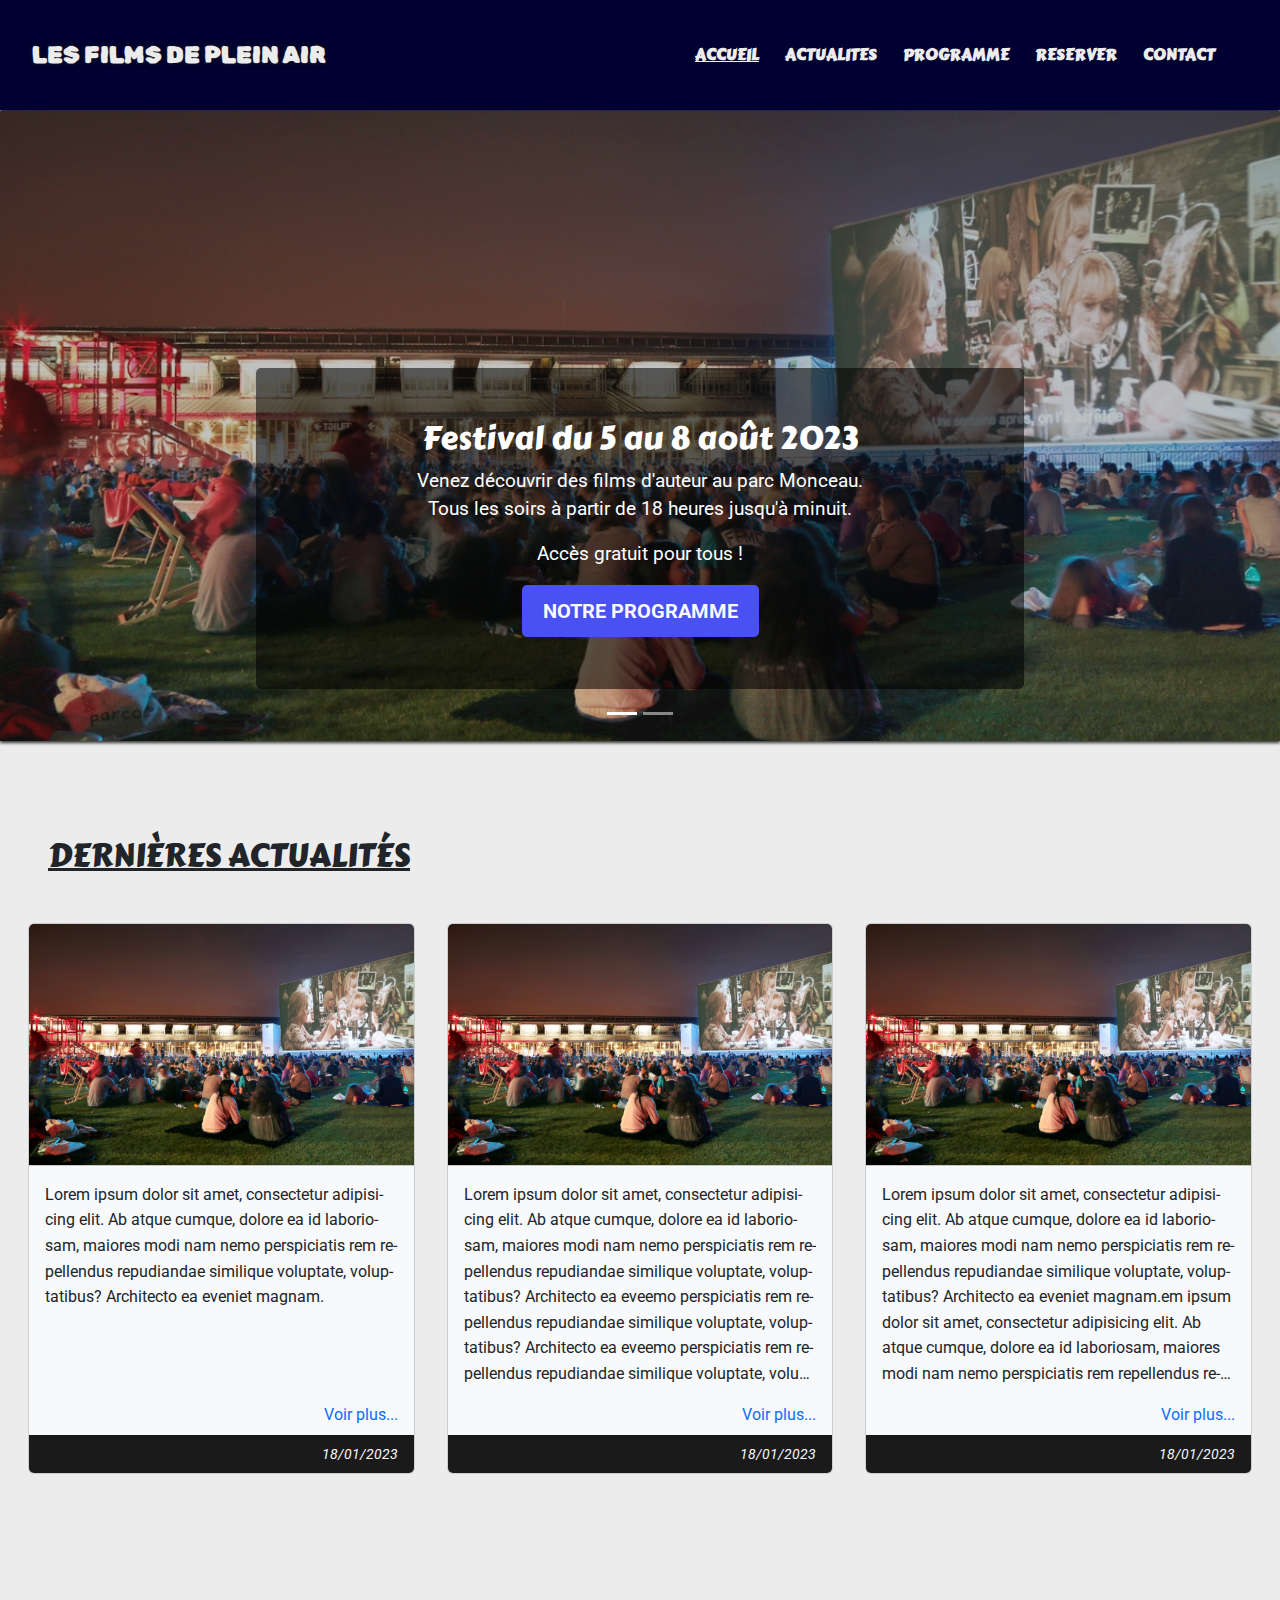
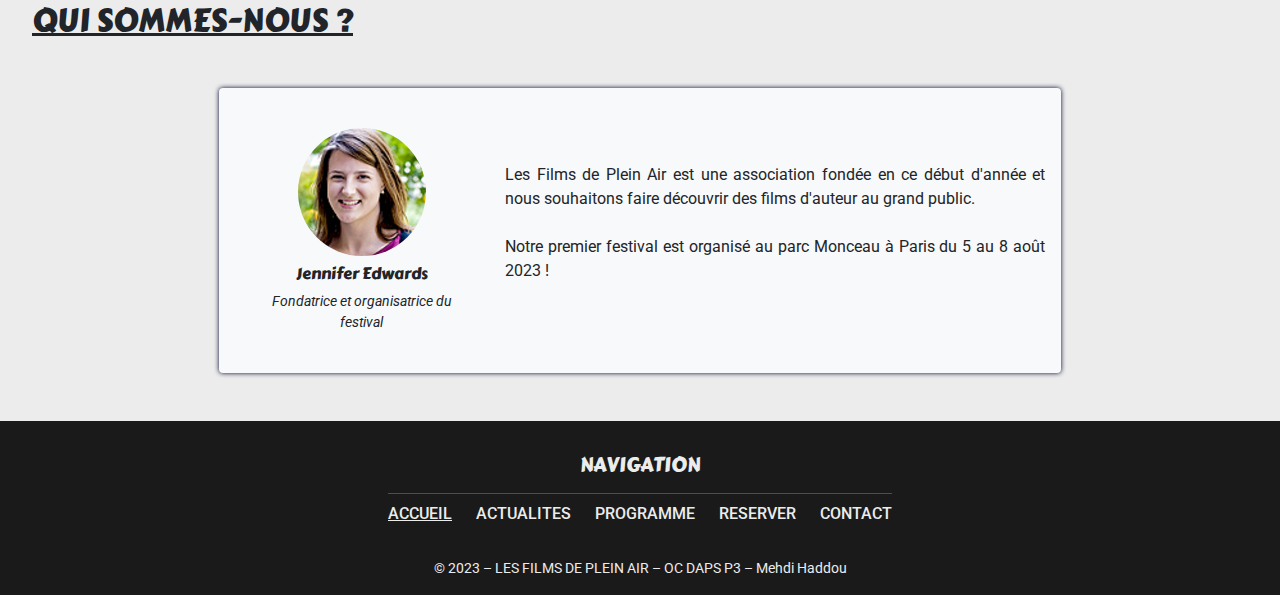
<file: index.html>
<!doctype html>
<html lang="fr">
<head>
  <meta charset="UTF-8">
  <meta name="viewport"
        content="width=device-width, user-scalable=no, initial-scale=1.0, maximum-scale=1.0, minimum-scale=1.0">
  <meta http-equiv="X-UA-Compatible" content="ie=edge">
  <link rel="preconnect" href="https://fonts.googleapis.com">
  <link rel="preconnect" href="https://fonts.gstatic.com" crossorigin>
  <link href="https://fonts.googleapis.com/css2?family=Carter+One&family=Roboto:wght@400;500;700;900&family=Rubik+Spray+Paint&display=swap" rel="stylesheet">
  <link href="bootstrap/bootstrap.min.css" rel="stylesheet" type="text/css">
  <link href="style.css" rel="stylesheet" type="text/css" />
  <title>Les Films de Plein air - Page d'accueil</title>
</head>
<body>
  <header>
    <nav class="navbar navbar-expand-md cs-bg-primary">
      <div class="container-fluid">
        <a class="brand" href="index.html">LES FILMS DE PLEIN AIR</a>
        <button
            class="navbar-toggler cs-icon-light-md"
            type="button"
            data-bs-toggle="collapse"
            data-bs-target="#navbarMenu"
            aria-controls="navbarMenu"
            aria-expanded="false"
            aria-label="Toggle menu navigation"
        >
          <span class="navbar-toggler-icon"></span>
        </button>
        <div class="collapse navbar-collapse" id="navbarMenu">
          <ul class="navbar-nav">
            <li class="nav-item">
              <a class="nav-link active" aria-current="page" href="index.html">ACCUEIL</a>
            </li>
            <li class="nav-item">
              <a class="nav-link" href="actualities.html">ACTUALITES</a>
            </li>
            <li class="nav-item">
              <a class="nav-link" href="program.html">PROGRAMME</a>
            </li>
            <li class="nav-item">
              <a class="nav-link" href="reservation.html">RESERVER</a>
            </li>
            <li class="nav-item">
              <a class="nav-link" href="contact.html">CONTACT</a>
            </li>
          </ul>
        </div>
      </div>
    </nav>
  </header>
  <section id="body" class="flex-fill">
    <section id="carousel-container">
      <div id="carousel-content" class="carousel slide" data-bs-ride="carousel">
        <div class="carousel-indicators">
          <button type="button" data-bs-target="#carousel-content" data-bs-slide-to="0" class="active" aria-current="true" aria-label="Slide 1"></button>
          <button type="button" data-bs-target="#carousel-content" data-bs-slide-to="1"  aria-label="Slide 2"></button>
        </div>
        <div class="carousel-inner">
          <div class="carousel-item active" data-bs-interval="5000">
              <img src="images/carousel1.png" class="d-block w-100" alt="image carousel 1" />
              <div class="carousel-image-mask"></div>
            <div class="carousel-caption d-md-block">
              <h2>Festival du 5 au 8 août 2023</h2>
              <p>
                Venez découvrir des films d'auteur au parc Monceau.
                <br />
                Tous les soirs à partir de 18 heures jusqu'à minuit. <br/>
              </p>
              <p>
                Accès gratuit pour tous !
              </p>
                <a class="btn btn-lg text-light" href="program.html">NOTRE PROGRAMME</a>
            </div>
          </div>
          <div class="carousel-item" data-bs-interval="5000">
            <img src="images/carousel2.png" class="d-block w-100" alt="image carousel 2" />
            <div class="carousel-image-mask"></div>
            <div class="carousel-caption d-md-block">
              <h2>Festival du 5 au 8 août 2023</h2>
              <p>
                Venez découvrir des films d'auteur au parc Monceau.
                <br />
                Tous les soirs à partir de 18 heures jusqu'à minuit. <br/>
              </p>
              <p>
                Accès gratuit pour tous !
              </p>
              <a class="btn btn-lg text-light" href="program.html">NOTRE PROGRAMME</a>
            </div>
          </div>
        </div>
      </div>
    </section>
    <section id="last-actualities" class="my-3 mt-5 p-1 p-md-4">
      <h2 class="text-decoration-underline px-2 px-md-4 py-1 py-md-4">DERNIÈRES ACTUALITÉS</h2>
      <section class="d-flex flex-column justify-content-center articles">
        <div class="row">
          <div class="col-12 col-md-6 col-xl-4 p-2 mb-3 d-flex align-items-stretch">
            <article class="card bg-light m-2 m-md-2">
              <header class="card-header p-0">
                <img src="images/carousel1.png" class="card-img-top" alt="Card Image Carousel 1">
              </header>
              <div class="card-body d-flex flex-row p-3">
                <div>
                  <p class="text-content l-clamp-5 m-0">
                    Lorem ipsum dolor sit amet, consectetur adipisicing elit. Ab atque cumque, dolore ea id laboriosam,
                    maiores modi nam nemo perspiciatis rem repellendus repudiandae similique voluptate, voluptatibus?
                    Architecto ea eveniet magnam.
                  </p>
                </div>
              </div>
              <a href="#" class="link-primary text-decoration-none mt-auto me-3 align-self-end">Voir plus...</a>
              <footer class="card-footer text-light cs-bg-secondary fst-italic small d-flex flex-row justify-content-end mt-2">
                18/01/2023
              </footer>
            </article>
          </div>
          <div class="col-12 col-md-6 col-xl-4 p-2 mb-3 d-flex align-items-stretch">
            <article class="card bg-light m-2 m-md-2">
              <header class="card-header p-0">
                <img src="images/carousel1.png" class="card-img-top" alt="Card Image Carousel 1">
              </header>
              <div class="card-body d-flex flex-row p-3">
                <div>
                  <p class="text-content l-clamp-5 m-0">
                    Lorem ipsum dolor sit amet, consectetur adipisicing elit. Ab atque cumque, dolore ea id laboriosam,
                    maiores modi nam nemo perspiciatis rem repellendus repudiandae similique voluptate, voluptatibus?
                    Architecto ea eveemo perspiciatis rem repellendus repudiandae similique voluptate, voluptatibus?
                    Architecto ea eveemo perspiciatis rem repellendus repudiandae similique voluptate, voluptatibus?
                    Architecto ea eveniet magnam.
                  </p>
                </div>
              </div>
              <a href="#" class="link-primary text-decoration-none mt-auto me-3 align-self-end">Voir plus...</a>
              <footer class="card-footer text-light cs-bg-secondary fst-italic small d-flex flex-row justify-content-end mt-2">
                18/01/2023
              </footer>
            </article>
          </div>
          <div class="col-12 col-md-6 col-xl-4 p-2 mb-3 d-flex align-items-stretch">
            <article class="card bg-light m-2 m-md-2">
              <header class="card-header p-0">
                <img src="images/carousel1.png" class="card-img-top" alt="Card Image Carousel 1">
              </header>
              <div class="card-body d-flex flex-row p-3">
                <div>
                  <p class="text-content l-clamp-5 m-0">
                    Lorem ipsum dolor sit amet, consectetur adipisicing elit. Ab atque cumque, dolore ea id laboriosam,
                    maiores modi nam nemo perspiciatis rem repellendus repudiandae similique voluptate, voluptatibus?
                    Architecto ea eveniet magnam.em ipsum dolor sit amet, consectetur adipisicing elit. Ab atque cumque, dolore ea id laboriosam,
                    maiores modi nam nemo perspiciatis rem repellendus repudiandae similique voluptate, voluptatibus?
                    Architecto ea eveniet magnam.em ipsum dolor sit amet, consectetur adipisicing elit. Ab atque cumque, dolore ea id laboriosam,
                    maiores modi nam nemo perspiciatis rem repellendus repudiandae similique voluptate, voluptatibus?
                    Architecto ea eveniet magnam.
                  </p>
                </div>
              </div>
              <a href="#" class="link-primary text-decoration-none mt-auto me-3 align-self-end">Voir plus...</a>
              <footer class="card-footer text-light cs-bg-secondary fst-italic small d-flex flex-row justify-content-end mt-2">
                18/01/2023
              </footer>
            </article>
          </div>
        </div>
      </section>
    </section>
    <section id="presentation" class="d-flex flex-column align-items-center my-5 px-2">
      <h2 class="text-decoration-underline px-2 px-md-4 py-1 py-md-4 align-self-baseline">QUI SOMMES-NOUS ?</h2>
      <article
          class="d-flex flex-column flex-md-row-reverse align-items-center gap-3 col-12
          col-md-10 col-lg-8 p-3 rounded-1 bg-light mt-3"
      >
        <p class="col-12 col-md-8">
          Les Films de Plein Air est une association fondée en ce début d'année et nous souhaitons faire découvrir des
          films d'auteur au grand public.<br/><br/>

          Notre premier festival est organisé au parc Monceau à Paris du 5 au 8 août 2023 !
        </p>
        <div class="profil d-flex flex-column flex-fill align-items-center m-4 text-center">
          <img class="rounded-circle" src="images/profil-j-edwards.png" alt="profil Jennifer Edwards" />
          <div class="d-flex flex-column align-items-center mt-2">
            <h6>Jennifer Edwards</h6>
            <span class="small fst-italic">Fondatrice et organisatrice du festival</span>
          </div>
        </div>
      </article>
    </section>
  </section>
  <footer class="d-flex flex-column justify-content-center align-items-center p-3">
    <div class="d-flex flex-column justify-content-center align-items-center py-3">
      <h5>NAVIGATION</h5>
      <hr class="w-100 m-2">
      <ul class="d-flex flex-column flex-md-row gap-2 gap-md-4 list-unstyled text-center">
        <li><a class="active" href="index.html">ACCUEIL</a></li>
        <li><a href="actualities.html">ACTUALITES</a></li>
        <li><a href="program.html">PROGRAMME</a></li>
        <li><a href="reservation.html">RESERVER</a></li>
        <li><a href="contact.html">CONTACT</a></li>
      </ul>
    </div>
    <p class="small m-0">© 2023 – LES FILMS DE PLEIN AIR – OC DAPS P3 – Mehdi Haddou</p>
  </footer>
  <script src="bootstrap/bootstrap.bundle.min.js" type="text/javascript"></script>
</body>
</html>
</file>
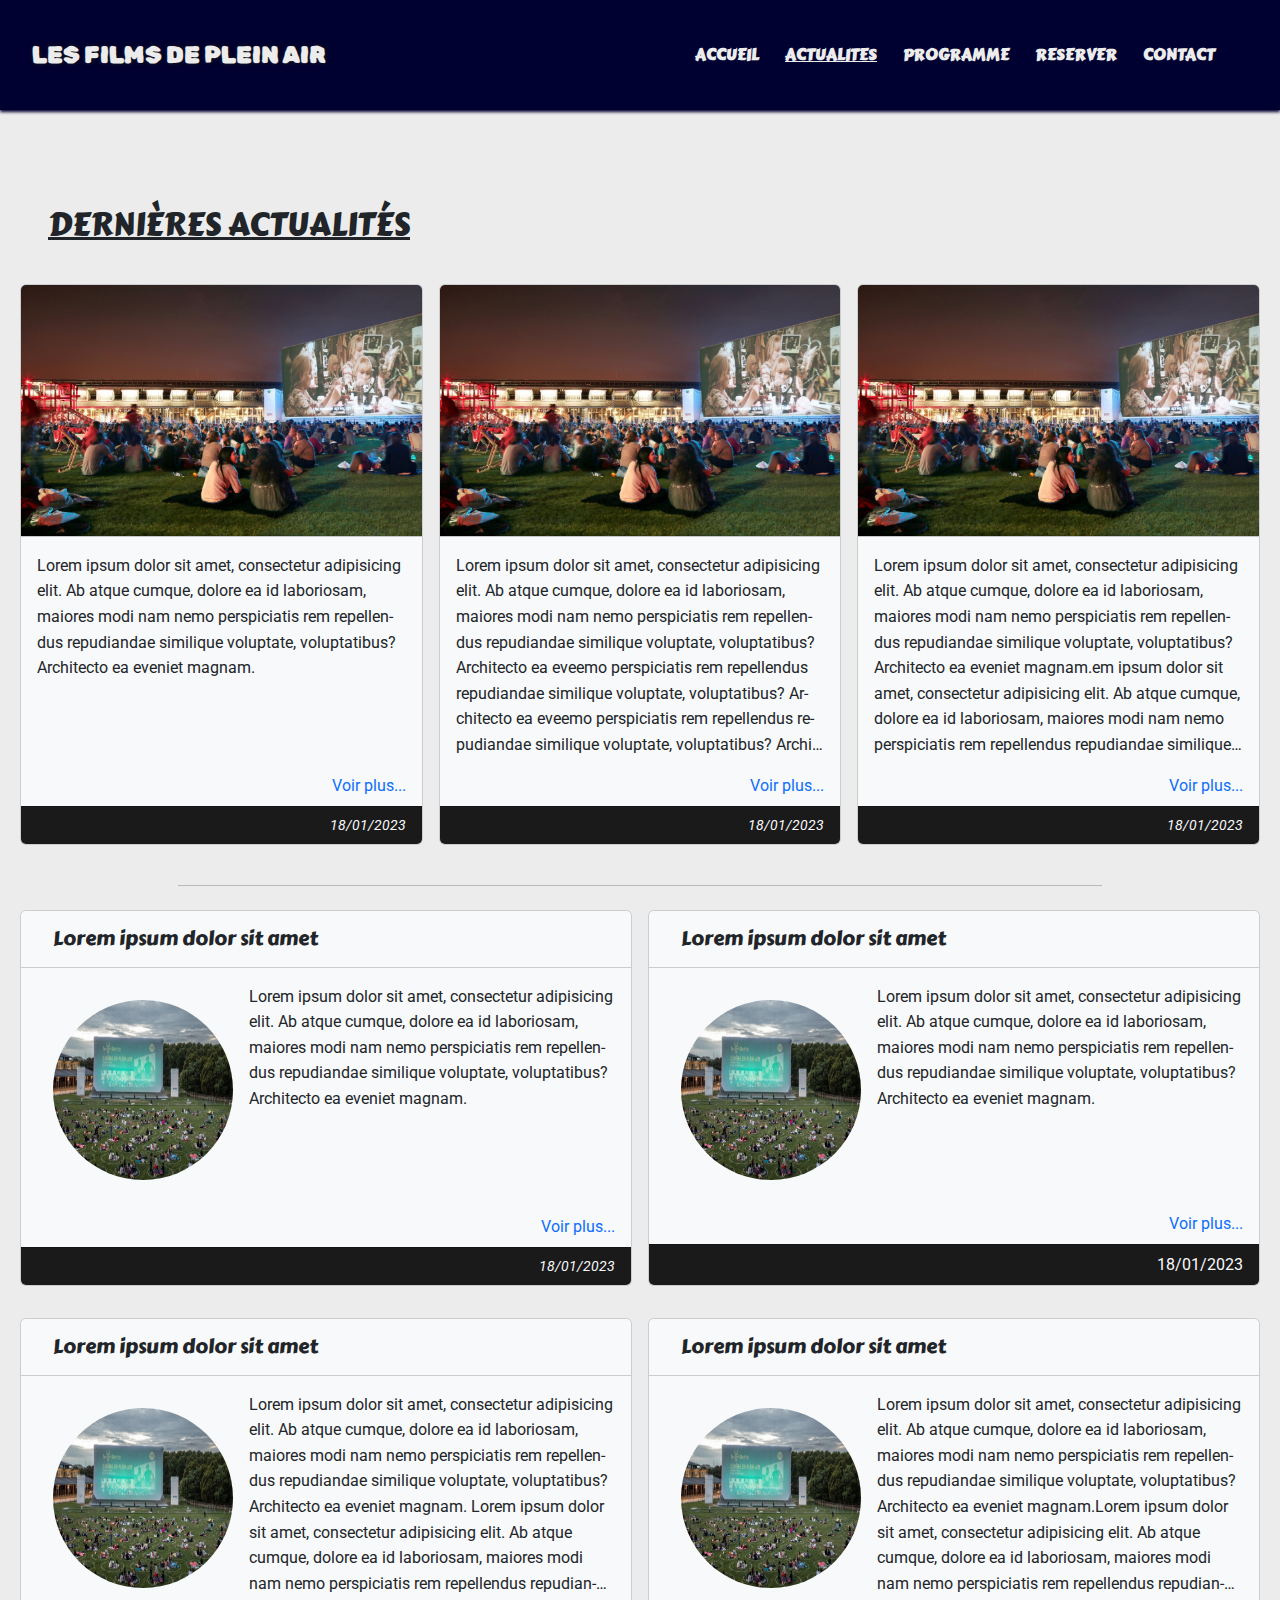
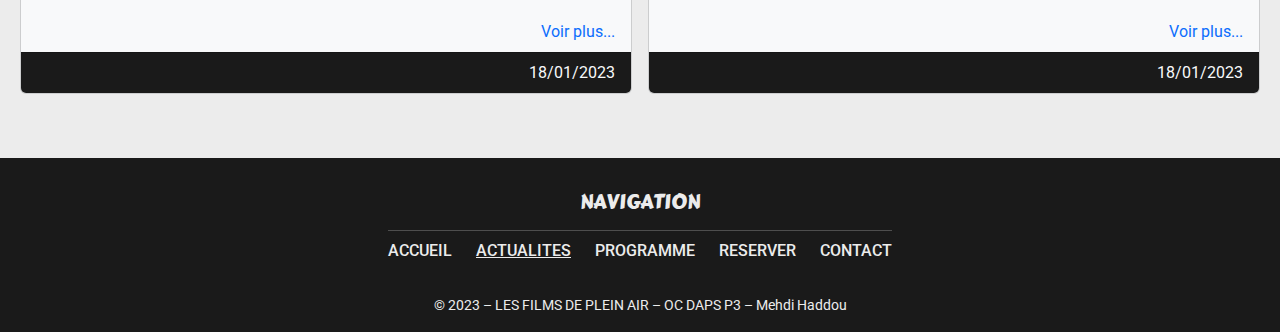
<file: actualities.html>
<!doctype html>
<html lang="fr">
<head>
  <meta charset="UTF-8">
  <meta name="viewport"
        content="width=device-width, user-scalable=no, initial-scale=1.0, maximum-scale=1.0, minimum-scale=1.0">
  <meta http-equiv="X-UA-Compatible" content="ie=edge">
  <link rel="preconnect" href="https://fonts.googleapis.com">
  <link rel="preconnect" href="https://fonts.gstatic.com" crossorigin>
  <link href="https://fonts.googleapis.com/css2?family=Carter+One&family=Roboto:wght@400;500;700;900&family=Rubik+Spray+Paint&display=swap" rel="stylesheet">
  <link href="bootstrap/bootstrap.min.css" rel="stylesheet" type="text/css">
  <link href="style.css" rel="stylesheet" type="text/css" />
  <title>Les Films de Plein air - Page d'actualités</title>
</head>
<body>
  <header>
    <nav class="navbar navbar-expand-md cs-bg-primary">
      <div class="container-fluid">
        <a class="brand" href="index.html">LES FILMS DE PLEIN AIR</a>
        <button
            class="navbar-toggler cs-icon-light-md"
            type="button"
            data-bs-toggle="collapse"
            data-bs-target="#navbarMenu"
            aria-controls="navbarMenu"
            aria-expanded="false"
            aria-label="Toggle menu navigation"
        >
          <span class="navbar-toggler-icon"></span>
        </button>
        <div class="collapse navbar-collapse" id="navbarMenu">
          <ul class="navbar-nav">
            <li class="nav-item">
              <a class="nav-link" aria-current="page" href="index.html">ACCUEIL</a>
            </li>
            <li class="nav-item">
              <a class="nav-link active" href="actualities.html">ACTUALITES</a>
            </li>
            <li class="nav-item">
              <a class="nav-link" href="program.html">PROGRAMME</a>
            </li>
            <li class="nav-item">
              <a class="nav-link" href="reservation.html">RESERVER</a>
            </li>
            <li class="nav-item">
              <a class="nav-link" href="contact.html">CONTACT</a>
            </li>
          </ul>
        </div>
      </div>
    </nav>
  </header>
  <section id="body" class="flex-fill">
    <section id="last-actualities" class="my-3 mt-5 p-1 p-md-4">
      <h2 class="text-decoration-underline px-2 px-md-4 py-1 py-md-4">DERNIÈRES ACTUALITÉS</h2>
      <section class="d-flex flex-column flex-md-row flex-wrap justify-content-center articles">
        <div class="row">
          <div class="col-12 col-md-6 col-xl-4 p-2 mb-3 d-flex align-items-stretch">
            <article class="card bg-light m-2 m-md-0">
              <header class="card-header p-0">
                <img src="images/carousel1.png" class="card-img-top" alt="Card Image Carousel 1">
              </header>
              <div class="card-body d-flex flex-row p-3">
                <div>
                  <p class="text-content l-clamp-5 m-0">
                    Lorem ipsum dolor sit amet, consectetur adipisicing elit. Ab atque cumque, dolore ea id laboriosam,
                    maiores modi nam nemo perspiciatis rem repellendus repudiandae similique voluptate, voluptatibus?
                    Architecto ea eveniet magnam.
                  </p>
                </div>
              </div>
              <a href="#" class="link-primary text-decoration-none mt-auto me-3 align-self-end">Voir plus...</a>
              <footer class="card-footer text-light cs-bg-secondary fst-italic small d-flex flex-row justify-content-end mt-2">
                18/01/2023
              </footer>
            </article>
          </div>
          <div class="col-12 col-md-6 col-xl-4 p-2 mb-3 d-flex align-items-stretch">
            <article class="card bg-light m-2 m-md-0">
              <header class="card-header p-0">
                <img src="images/carousel1.png" class="card-img-top" alt="Card Image Carousel 1">
              </header>
              <div class="card-body d-flex flex-row p-3">
                <div>
                  <p class="text-content l-clamp-5 m-0">
                    Lorem ipsum dolor sit amet, consectetur adipisicing elit. Ab atque cumque, dolore ea id laboriosam,
                    maiores modi nam nemo perspiciatis rem repellendus repudiandae similique voluptate, voluptatibus?
                    Architecto ea eveemo perspiciatis rem repellendus repudiandae similique voluptate, voluptatibus?
                    Architecto ea eveemo perspiciatis rem repellendus repudiandae similique voluptate, voluptatibus?
                    Architecto ea eveniet magnam.
                  </p>
                </div>
              </div>
              <a href="#" class="link-primary text-decoration-none mt-auto me-3 align-self-end">Voir plus...</a>
              <footer class="card-footer text-light cs-bg-secondary fst-italic small d-flex flex-row justify-content-end mt-2">
                18/01/2023
              </footer>
            </article>
          </div>
          <div class="col-12 col-md-6 col-xl-4 p-2 mb-3 d-flex align-items-stretch">
            <article class="card bg-light m-2 m-md-0">
              <header class="card-header p-0">
                <img src="images/carousel1.png" class="card-img-top" alt="Card Image Carousel 1">
              </header>
              <div class="card-body d-flex flex-row p-3">
                <div>
                  <p class="text-content l-clamp-5 m-0">
                    Lorem ipsum dolor sit amet, consectetur adipisicing elit. Ab atque cumque, dolore ea id laboriosam,
                    maiores modi nam nemo perspiciatis rem repellendus repudiandae similique voluptate, voluptatibus?
                    Architecto ea eveniet magnam.em ipsum dolor sit amet, consectetur adipisicing elit. Ab atque cumque, dolore ea id laboriosam,
                    maiores modi nam nemo perspiciatis rem repellendus repudiandae similique voluptate, voluptatibus?
                    Architecto ea eveniet magnam.em ipsum dolor sit amet, consectetur adipisicing elit. Ab atque cumque, dolore ea id laboriosam,
                    maiores modi nam nemo perspiciatis rem repellendus repudiandae similique voluptate, voluptatibus?
                    Architecto ea eveniet magnam.
                  </p>
                </div>
              </div>
              <a href="#" class="link-primary text-decoration-none mt-auto me-3 align-self-end">Voir plus...</a>
              <footer class="card-footer text-light cs-bg-secondary fst-italic small d-flex flex-row justify-content-end mt-2">
                18/01/2023
              </footer>
            </article>
          </div>
        </div>
      </section>
      <hr class="w-75 mx-auto my-3">
      <section class="articles">
        <div class="row">
          <div class="col-12 col-lg-6 p-2 mb-3 d-flex align-items-stretch">
            <article class="card bg-light m-2 m-md-0">
              <header class="card-header bg-light">
                <h5 class="px-3 mt-2">Lorem ipsum dolor sit amet</h5>
              </header>
              <div class="card-body d-flex flex-row p-3">
                <img src="images/carousel2.png" class="rounded-circle m-3" style="height:180px; width:180px;" alt="Card Image">
                <div>
                  <p class="text-content m-0">
                    Lorem ipsum dolor sit amet, consectetur adipisicing elit. Ab atque cumque, dolore ea id laboriosam,
                    maiores modi nam nemo perspiciatis rem repellendus repudiandae similique voluptate, voluptatibus?
                    Architecto ea eveniet magnam.
                  </p>
                </div>
              </div>
              <a href="#" class="link-primary text-decoration-none mt-auto me-3 align-self-end">Voir plus...</a>
              <footer class="card-footer text-light cs-bg-secondary fst-italic small d-flex flex-row justify-content-end mt-2">
                18/01/2023
              </footer>
            </article>
          </div>
          <div class="col-12 col-lg-6 p-2 mb-3 d-flex align-items-stretch">
            <article class="card bg-light m-2 m-md-0">
              <header class="card-header bg-light">
                <h5 class="px-3 mt-2">Lorem ipsum dolor sit amet</h5>
              </header>
              <div class="card-body d-flex flex-row p-3">
                <img src="images/carousel2.png" class="rounded-circle m-3" style="height:180px; width:180px;" alt="Card Image">
                <div>
                  <p class="text-content m-0">
                    Lorem ipsum dolor sit amet, consectetur adipisicing elit. Ab atque cumque, dolore ea id laboriosam,
                    maiores modi nam nemo perspiciatis rem repellendus repudiandae similique voluptate, voluptatibus?
                    Architecto ea eveniet magnam.
                  </p>
                </div>
              </div>
              <a href="#" class="link-primary text-decoration-none mt-auto me-3 align-self-end">Voir plus...</a>
              <footer class="card-footer text-light cs-bg-secondary d-flex flex-row justify-content-end mt-2">
                18/01/2023
              </footer>
            </article>
          </div>
          <div class="col-12 col-lg-6 p-2 mb-3 d-flex align-items-stretch">
            <article class="card bg-light m-2 m-md-0">
              <header class="card-header bg-light">
                <h5 class="px-3 mt-2">Lorem ipsum dolor sit amet</h5>
              </header>
              <div class="card-body d-flex flex-row p-3">
                <img src="images/carousel2.png" class="rounded-circle m-3" style="height:180px; width:180px;" alt="Card Image">
                <div>
                  <p class="text-content m-0">
                    Lorem ipsum dolor sit amet, consectetur adipisicing elit. Ab atque cumque, dolore ea id laboriosam,
                    maiores modi nam nemo perspiciatis rem repellendus repudiandae similique voluptate, voluptatibus?
                    Architecto ea eveniet magnam.
                    Lorem ipsum dolor sit amet, consectetur adipisicing elit. Ab atque cumque, dolore ea id laboriosam,
                    maiores modi nam nemo perspiciatis rem repellendus repudiandae similique voluptate, voluptatibus?
                    Architecto ea eveniet magnam.
                    Lorem ipsum dolor sit amet, consectetur adipisicing elit. Ab atque cumque, dolore ea id laboriosam,
                    maiores modi nam nemo perspiciatis rem repellendus repudiandae similique voluptate, voluptatibus?
                    Architecto ea eveniet magnam.
                  </p>
                </div>
              </div>
              <a href="#" class="link-primary text-decoration-none mt-auto me-3 align-self-end">Voir plus...</a>
              <footer class="card-footer text-light cs-bg-secondary d-flex flex-row justify-content-end mt-2">
                18/01/2023
              </footer>
            </article>
          </div>
          <div class="col-12 col-lg-6 p-2 mb-3 d-flex align-items-stretch">
            <article class="card bg-light m-2 m-md-0">
              <header class="card-header bg-light">
                <h5 class="px-3 mt-2">Lorem ipsum dolor sit amet</h5>
              </header>
              <div class="card-body d-flex flex-row p-3">
                <img src="images/carousel2.png" class="rounded-circle m-3" style="height:180px; width:180px;" alt="Card Image">
                <div>
                  <p class="text-content m-0">
                    Lorem ipsum dolor sit amet, consectetur adipisicing elit. Ab atque cumque, dolore ea id laboriosam,
                    maiores modi nam nemo perspiciatis rem repellendus repudiandae similique voluptate, voluptatibus?
                    Architecto ea eveniet magnam.Lorem ipsum dolor sit amet, consectetur adipisicing elit. Ab atque cumque, dolore ea id laboriosam,
                    maiores modi nam nemo perspiciatis rem repellendus repudiandae similique voluptate, voluptatibus?
                    Architecto ea eveniet magnam.
                  </p>
                </div>
              </div>
              <a href="#" class="link-primary text-decoration-none mt-auto me-3 align-self-end">Voir plus...</a>
              <footer class="card-footer text-light cs-bg-secondary d-flex flex-row justify-content-end mt-2">
                18/01/2023
              </footer>
            </article>
          </div>
        </div>
      </section>
    </section>
  </section>
  <footer class="d-flex flex-column justify-content-center align-items-center p-3">
    <div class="d-flex flex-column justify-content-center align-items-center py-3">
      <h5>NAVIGATION</h5>
      <hr class="w-100 m-2">
      <ul class="d-flex flex-column flex-md-row gap-2 gap-md-4 list-unstyled text-center">
        <li><a href="index.html">ACCUEIL</a></li>
        <li><a class="active" href="actualities.html">ACTUALITES</a></li>
        <li><a href="program.html">PROGRAMME</a></li>
        <li><a href="reservation.html">RESERVER</a></li>
        <li><a href="contact.html">CONTACT</a></li>
      </ul>
    </div>
    <p class="small m-0">© 2023 – LES FILMS DE PLEIN AIR – OC DAPS P3 – Mehdi Haddou</p>
  </footer>
  <script src="bootstrap/bootstrap.bundle.min.js" type="text/javascript"></script>
</body>
</html>
</file>
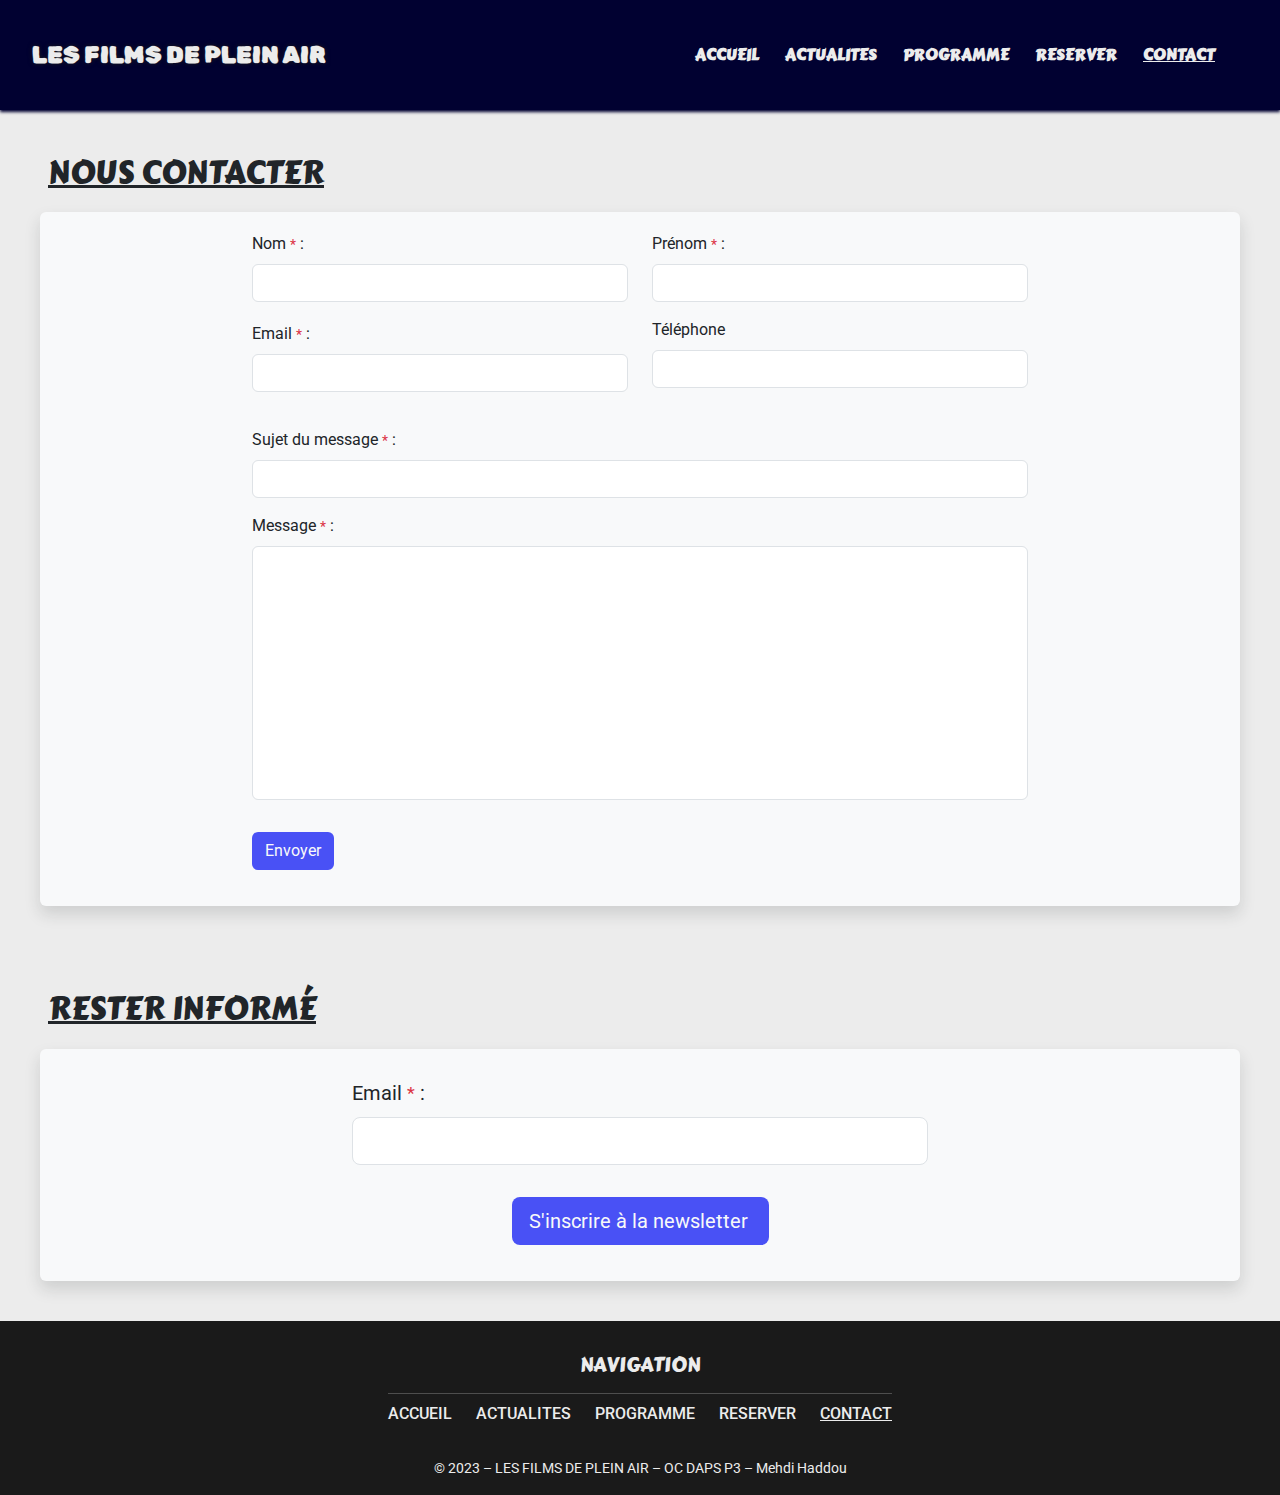
<file: contact.html>
<!doctype html>
<html lang="fr">
<head>
  <meta charset="UTF-8">
  <meta name="viewport"
        content="width=device-width, user-scalable=no, initial-scale=1.0, maximum-scale=1.0, minimum-scale=1.0">
  <meta http-equiv="X-UA-Compatible" content="ie=edge">
  <link rel="preconnect" href="https://fonts.googleapis.com">
  <link rel="preconnect" href="https://fonts.gstatic.com" crossorigin>
  <link href="https://fonts.googleapis.com/css2?family=Carter+One&family=Roboto:wght@400;500;700;900&family=Rubik+Spray+Paint&display=swap" rel="stylesheet">
  <link href="bootstrap/bootstrap.min.css" rel="stylesheet" type="text/css">
  <link rel="stylesheet" href="https://cdnjs.cloudflare.com/ajax/libs/font-awesome/6.2.1/css/all.min.css" integrity="sha512-MV7K8+y+gLIBoVD59lQIYicR65iaqukzvf/nwasF0nqhPay5w/9lJmVM2hMDcnK1OnMGCdVK+iQrJ7lzPJQd1w==" crossorigin="anonymous" referrerpolicy="no-referrer" />
  <link href="style.css" rel="stylesheet" type="text/css" />
  <title>Les Films de Plein air - Page de contact</title>
</head>
  <body>
    <header>
      <nav class="navbar navbar-expand-md cs-bg-primary">
        <div class="container-fluid">
          <a class="brand" href="index.html">LES FILMS DE PLEIN AIR</a>
          <button
              class="navbar-toggler cs-icon-light-md"
              type="button"
              data-bs-toggle="collapse"
              data-bs-target="#navbarMenu"
              aria-controls="navbarMenu"
              aria-expanded="false"
              aria-label="Toggle menu navigation"
          >
            <span class="navbar-toggler-icon"></span>
          </button>
          <div class="collapse navbar-collapse" id="navbarMenu">
            <ul class="navbar-nav">
              <li class="nav-item">
                <a class="nav-link" aria-current="page" href="index.html">ACCUEIL</a>
              </li>
              <li class="nav-item">
                <a class="nav-link" href="actualities.html">ACTUALITES</a>
              </li>
              <li class="nav-item">
                <a class="nav-link" href="program.html">PROGRAMME</a>
              </li>
              <li class="nav-item">
                <a class="nav-link" href="reservation.html">RESERVER</a>
              </li>
              <li class="nav-item">
                <a class="nav-link active" href="contact.html">CONTACT</a>
              </li>
            </ul>
          </div>
        </div>
      </nav>
    </header>
    <section id="body" class="flex-fill">
      <section id="contact" class="my-3 p-1 p-lg-4">
        <h2 class="text-decoration-underline px-2 px-lg-4 py-1">NOUS CONTACTER</h2>
        <form>
          <div class="card bg-light border-0 shadow my-3 mx-md-3 p-1">
            <div class="card-body px-2">
              <div class="row align-items-center justify-content-center">
                <div class="col-12 col-md-6 col-lg-4">
                  <div class="mb-3">
                    <label for="lastname" class="form-label">Nom <span class="small text-danger">*</span> : </label>
                    <input type="text" class="form-control" id="lastname" required>
                  </div>
                </div>
                <div class="col-12 col-md-6 col-lg-4">
                  <div class="mb-3">
                    <label for="firstname" class="form-label">Prénom <span class="small text-danger">*</span> : </label>
                    <input type="text" class="form-control" id="firstname" required>
                  </div>
                </div>
              </div>
              <div class="row align-items-center justify-content-center">
                <div class="col-12 col-md-6 col-lg-4">
                  <div class="mb-3">
                    <label for="email" class="form-label">Email <span class="small text-danger">*</span> : </label>
                    <input type="email" class="form-control" id="email" required>
                  </div>
                </div>
                <div class="col-12 col-md-6 col-lg-4">
                  <div class="mb-4">
                    <label for="tel" class="form-label">Téléphone</label>
                    <input type="tel" class="form-control" id="tel">
                  </div>
                </div>
              </div>
              <div class="row align-items-center justify-content-center mt-3">
                <div class="col-12 col-md-12 col-lg-8">
                  <div class="mb-3">
                    <label for="message-subject" class="form-label">Sujet du message <span class="small text-danger">*</span> : </label>
                    <input type="text" class="form-control" id="message-subject" required>
                  </div>
                </div>
              </div>
              <div class="row align-items-center justify-content-center">
                <div class="col-12 col-md-12 col-lg-8">
                  <div class="mb-3">
                    <label for="message-content" class="form-label">Message <span class="small text-danger">*</span> : </label>
                    <textarea rows="10" class="form-control" id="message-content" required></textarea>
                  </div>
                </div>
              </div>
              <div class="row align-items-center justify-content-center mb-3 mt-3">
                <div class="col-12 col-md-12 col-lg-8">
                  <button type="submit" class="btn text-light cs-bg-secondary-1">Envoyer</button>
                </div>
              </div>
            </div>
          </div>
        </form>
      </section>
      <section id="newsletter" class="p-1 p-md-4">
        <h2 class="text-decoration-underline px-2 px-lg-4 py-1">RESTER INFORMÉ</h2>
        <form>
          <div class="card border-0 shadow bg-light my-3 mx-md-3 p-1">
            <div class="card-body px-2">
              <div class="row align-items-center justify-content-center">
                <div class="col-12 col-md-8 col-lg-6">
                  <div class="mb-3">
                    <label for="email-newsletter" class="col-form-label-lg">Email <span class="small text-danger">*</span> : </label>
                    <input type="email" class="form-control form-control-lg" id="email-newsletter" required>
                  </div>
                </div>
              </div>
              <div class="row align-items-center justify-content-center mb-3 mt-3">
                <div class="col-12 col-md-8 col-lg-6 text-center">
                  <button type="submit" class="btn btn-lg text-light cs-bg-secondary-1">
                    S'inscrire à la newsletter
                    <i class="fa-solid fa-envelope ms-1"></i>
                  </button>
                </div>
              </div>
            </div>
          </div>
        </form>
      </section>
    </section>
    <footer class="d-flex flex-column justify-content-center align-items-center p-3">
      <div class="d-flex flex-column justify-content-center align-items-center py-3">
        <h5>NAVIGATION</h5>
        <hr class="w-100 m-2">
        <ul class="d-flex flex-column flex-md-row gap-2 gap-md-4 list-unstyled text-center">
          <li><a href="index.html">ACCUEIL</a></li>
          <li><a href="actualities.html">ACTUALITES</a></li>
          <li><a href="program.html">PROGRAMME</a></li>
          <li><a href="reservation.html">RESERVER</a></li>
          <li><a class="active" href="contact.html">CONTACT</a></li>
        </ul>
      </div>
      <p class="small m-0">© 2023 – LES FILMS DE PLEIN AIR – OC DAPS P3 – Mehdi Haddou</p>
    </footer>
    <script src="bootstrap/bootstrap.bundle.min.js" type="text/javascript"></script>
  </body>
</html>
</file>
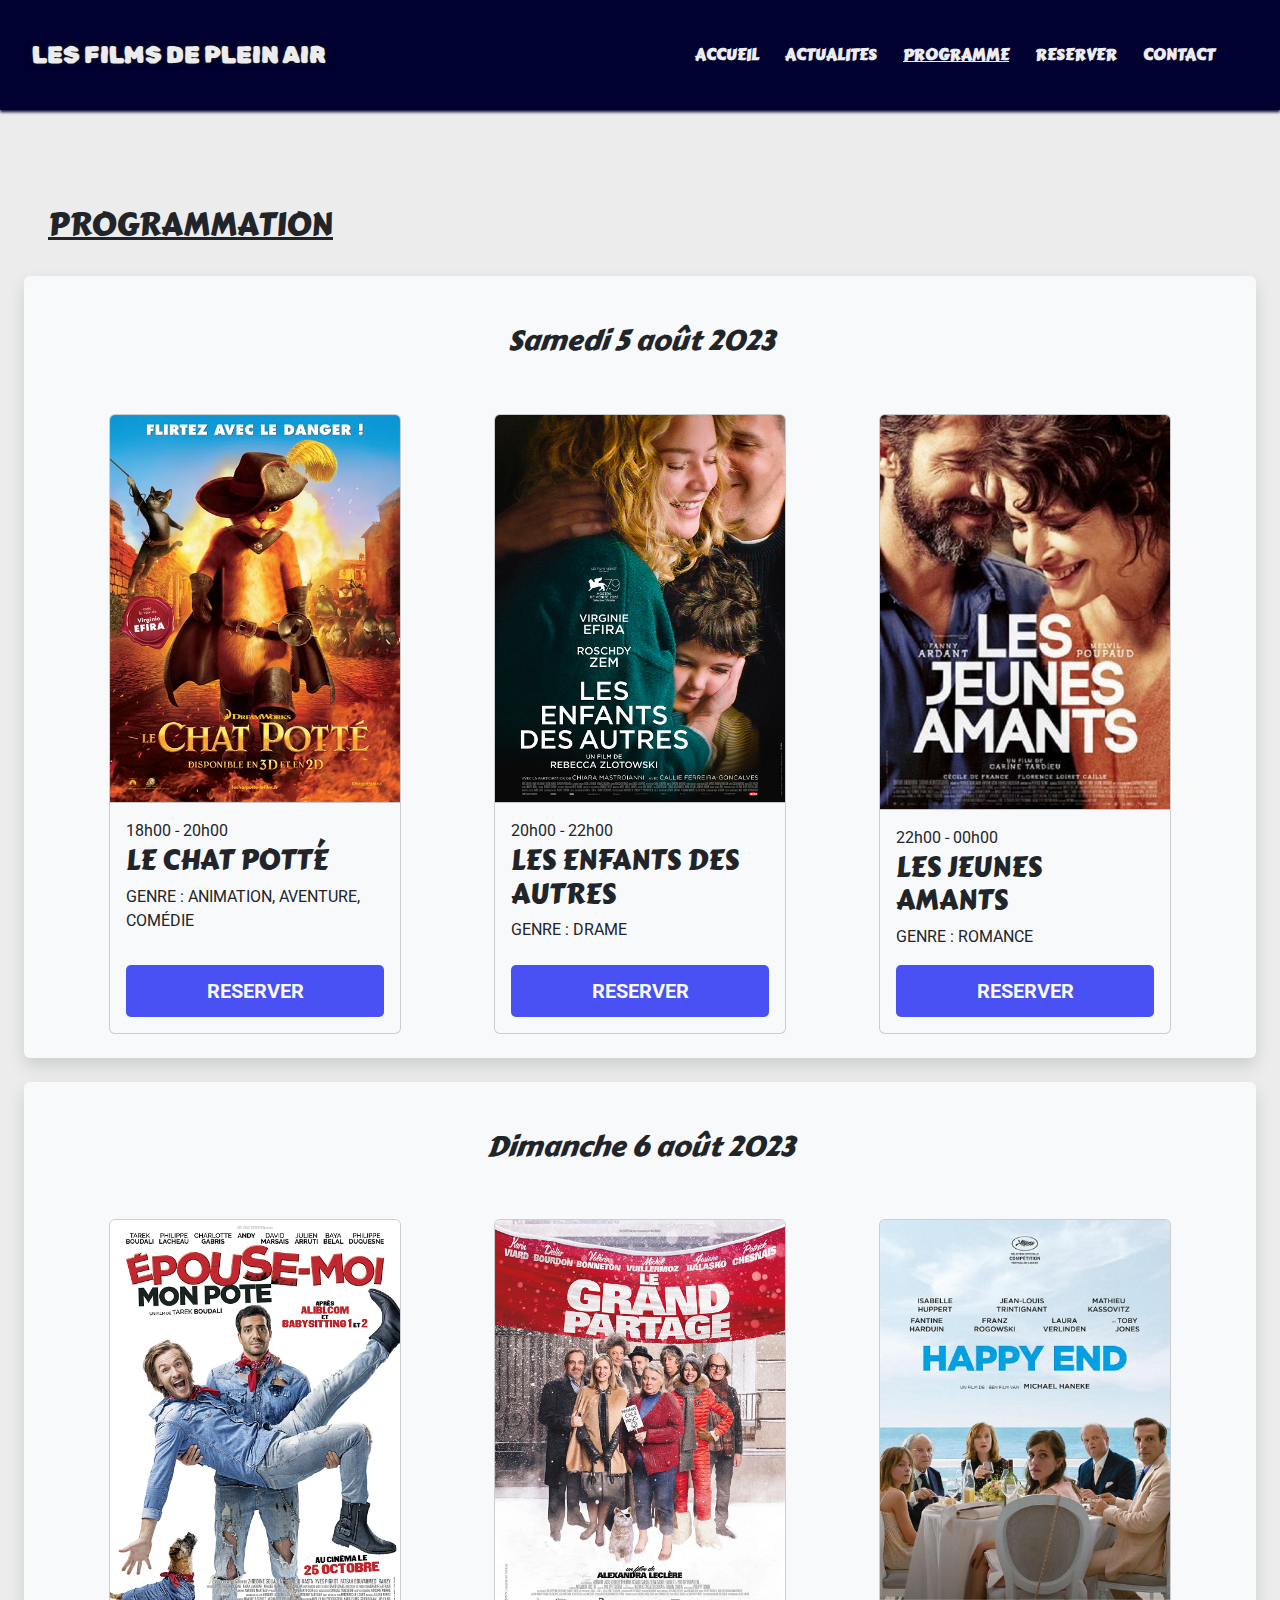
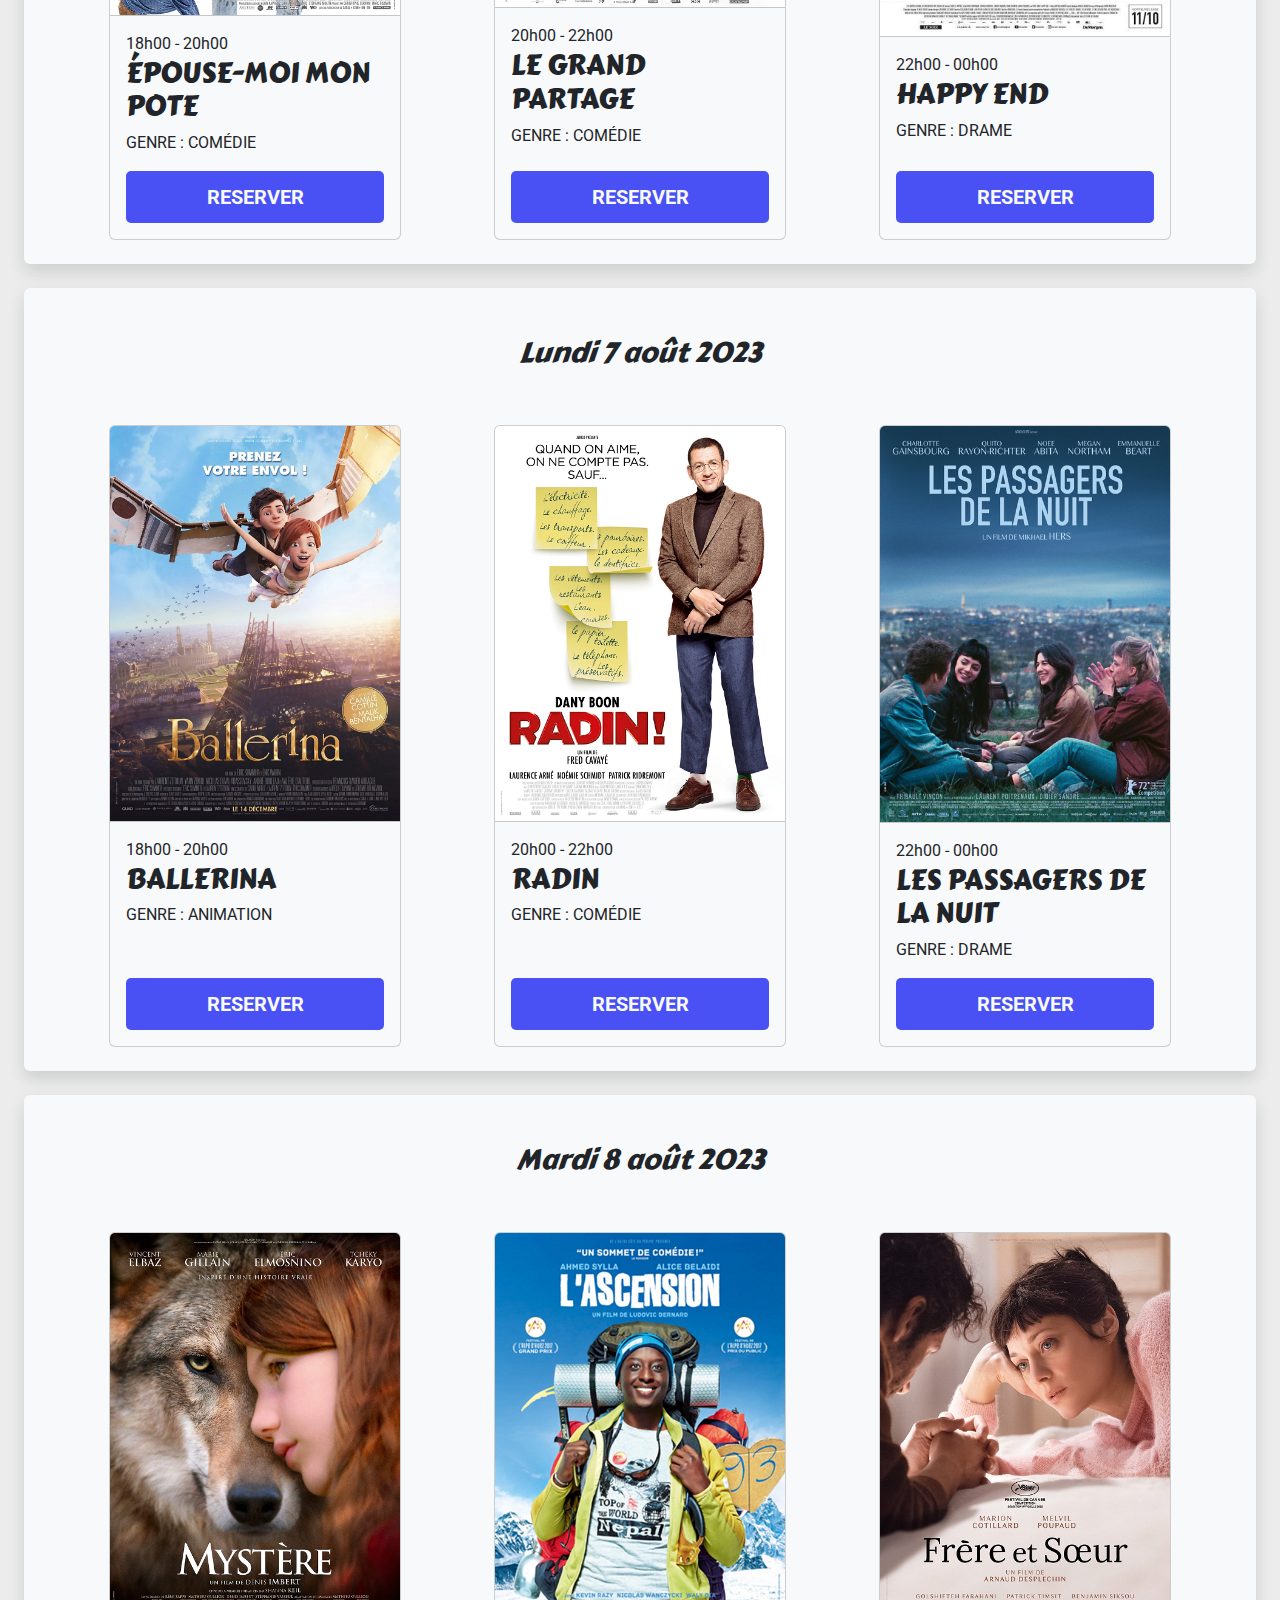
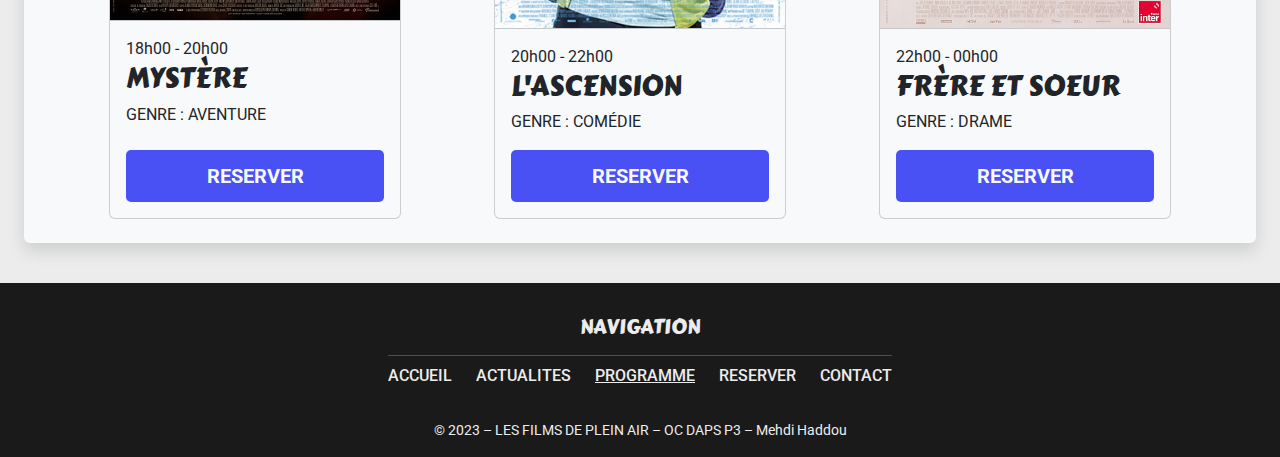
<file: program.html>
<!doctype html>
<html lang="fr">
  <head>
    <meta charset="UTF-8">
    <meta name="viewport"
          content="width=device-width, user-scalable=no, initial-scale=1.0, maximum-scale=1.0, minimum-scale=1.0">
    <meta http-equiv="X-UA-Compatible" content="ie=edge">
    <link rel="preconnect" href="https://fonts.googleapis.com">
    <link rel="preconnect" href="https://fonts.gstatic.com" crossorigin>
    <link
        href="https://fonts.googleapis.com/css2?family=Carter+One&family=Roboto:wght@400;500;700;900&family=Rubik+Spray+Paint&display=swap"
        rel="stylesheet">
    <link href="bootstrap/bootstrap.min.css" rel="stylesheet" type="text/css">
    <link href="style.css" rel="stylesheet" type="text/css"/>
    <title>Les Films de Plein air - Page des programmes</title>
  </head>
  <body>
    <header>
      <nav class="navbar navbar-expand-md cs-bg-primary">
        <div class="container-fluid">
          <a class="brand" href="index.html">LES FILMS DE PLEIN AIR</a>
          <button
              class="navbar-toggler cs-icon-light-md"
              type="button"
              data-bs-toggle="collapse"
              data-bs-target="#navbarMenu"
              aria-controls="navbarMenu"
              aria-expanded="false"
              aria-label="Toggle menu navigation"
          >
            <span class="navbar-toggler-icon"></span>
          </button>
          <div class="collapse navbar-collapse" id="navbarMenu">
            <ul class="navbar-nav">
              <li class="nav-item">
                <a class="nav-link" aria-current="page" href="index.html">ACCUEIL</a>
              </li>
              <li class="nav-item">
                <a class="nav-link" href="actualities.html">ACTUALITES</a>
              </li>
              <li class="nav-item">
                <a class="nav-link active" href="program.html">PROGRAMME</a>
              </li>
              <li class="nav-item">
                <a class="nav-link" href="reservation.html">RESERVER</a>
              </li>
              <li class="nav-item">
                <a class="nav-link" href="contact.html">CONTACT</a>
              </li>
            </ul>
          </div>
        </div>
      </nav>
    </header>
    <section id="body" class="flex-fill">
      <section id="program" class="my-3 mt-5 p-1 p-md-4">
        <h2 class="text-decoration-underline px-2 px-md-4 py-1 py-md-4">PROGRAMMATION</h2>
        <section class="d-flex flex-column flex-md-row flex-wrap px-4 px-md-0 align-items-center justify-content-center articles">
          <div class="row justify-content-evenly shadow bg-light rounded-2 w-100">
            <h3 class="fst-italic text-center px-2 px-md-4 my-5">Samedi 5 août 2023</h3>
            <div class="d-flex flex-column col-12 col-md-4 col-xl-3 p-2 mb-3 d-flex flex-column flex-md-row  align-items-stretch">
              <a class="text-decoration-none" href="view-film.html">
                <div class="card bg-light m-2 m-md-0">
                  <div class="card-header p-0">
                    <img src="images/film1.png" class="card-img-top" alt="Image Film Le Chat Potté">
                  </div>
                  <div class="card-body p-3 d-flex flex-column justify-content-between">
                    <ul class="list-unstyled">
                      <li>18h00 - 20h00</li>
                      <li><h3>LE CHAT POTTÉ</h3></li>
                      <li>
                        <span>GENRE&nbsp;:</span>
                        <span>ANIMATION, AVENTURE, COMÉDIE</span>
                      </li>
                    </ul>
                    <a class="btn btn-lg text-light btn-action" href="reservation.html">RESERVER</a>
                  </div>
                </div>
              </a>
            </div>
            <div class="d-flex flex-column col-12 col-md-4 col-xl-3 p-2 mb-3 d-flex flex-column flex-md-row  align-items-stretch">
              <a class="text-decoration-none" href="view-film.html">
              <div class="card bg-light m-2 m-md-0">
                <div class="card-header p-0">
                  <img src="images/film2.png" class="card-img-top" alt="Image Film Les Enfants Des Autres">
                </div>
                <div class="card-body p-3 d-flex flex-column justify-content-between">
                  <ul class="list-unstyled">
                    <li>20h00 - 22h00</li>
                    <li><h3>LES ENFANTS DES AUTRES</h3></li>
                    <li>
                      <span>GENRE&nbsp;:</span>
                      <span>DRAME</span>
                    </li>
                  </ul>
                  <a class="btn btn-lg text-light btn-action" href="reservation.html">RESERVER</a>
                </div>
              </div>
              </a>
            </div>
            <div class="d-flex flex-column col-12 col-md-4 col-xl-3 p-2 mb-3 d-flex flex-column flex-md-row  align-items-stretch">
              <a class="text-decoration-none" href="view-film.html">
              <div class="card bg-light m-2 m-md-0">
                <div class="card-header p-0">
                  <img src="images/film3.png" class="card-img-top" alt="Image Film Les Jeunes Amats">
                </div>
                <div class="card-body p-3 d-flex flex-column justify-content-between">
                  <ul class="list-unstyled">
                    <li>22h00 - 00h00</li>
                    <li><h3>LES JEUNES AMANTS</h3></li>
                    <li>
                      <span>GENRE&nbsp;:</span>
                      <span>ROMANCE</span>
                    </li>
                  </ul>
                  <a class="btn btn-lg text-light btn-action" href="reservation.html">RESERVER</a>
                </div>
              </div>
              </a>
            </div>
          </div>
          <div class="row justify-content-evenly shadow bg-light rounded-2 mt-4 w-100">
            <h3 class="fst-italic text-center px-2 px-md-4 my-5">Dimanche 6 août 2023</h3>
            <div class="d-flex flex-column col-12 col-md-4 col-xl-3 p-2 mb-3 d-flex flex-column flex-md-row  align-items-stretch">
              <a class="text-decoration-none" href="view-film.html">
                <div class="card bg-light m-2 m-md-0">
                  <div class="card-header p-0">
                    <img src="images/film4.png" class="card-img-top" alt="Image Film Epouse-moi Mon Pote">
                  </div>
                  <div class="card-body p-3 d-flex flex-column justify-content-between">
                    <ul class="list-unstyled">
                      <li>18h00 - 20h00</li>
                      <li><h3>ÉPOUSE-MOI MON POTE</h3></li>
                      <li>
                        <span>GENRE&nbsp;:</span>
                        <span>COMÉDIE</span>
                      </li>
                    </ul>
                    <a class="btn btn-lg text-light btn-action" href="reservation.html">RESERVER</a>
                  </div>
                </div>
              </a>
            </div>
            <div class="d-flex flex-column col-12 col-md-4 col-xl-3 p-2 mb-3 d-flex flex-column flex-md-row  align-items-stretch">
              <a class="text-decoration-none" href="view-film.html">
                <div class="card bg-light m-2 m-md-0">
                  <div class="card-header p-0">
                    <img src="images/film5.png" class="card-img-top" alt="Image Film Le Grand Partage">
                  </div>
                  <div class="card-body p-3 d-flex flex-column justify-content-between">
                    <ul class="list-unstyled">
                      <li>20h00 - 22h00</li>
                      <li><h3>LE GRAND PARTAGE</h3></li>
                      <li>
                        <span>GENRE&nbsp;:</span>
                        <span>COMÉDIE</span>
                      </li>
                    </ul>
                    <a class="btn btn-lg text-light btn-action" href="reservation.html">RESERVER</a>
                  </div>
                </div>
              </a>
            </div>
            <div class="d-flex flex-column col-12 col-md-4 col-xl-3 p-2 mb-3 d-flex flex-column flex-md-row  align-items-stretch">
              <a class="text-decoration-none" href="view-film.html">
                <div class="card bg-light m-2 m-md-0">
                  <div class="card-header p-0">
                    <img src="images/film6.png" class="card-img-top" alt="Image Film Happy End">
                  </div>
                  <div class="card-body p-3 d-flex flex-column justify-content-between">
                    <ul class="list-unstyled">
                      <li>22h00 - 00h00</li>
                      <li><h3>HAPPY END</h3></li>
                      <li>
                        <span>GENRE&nbsp;:</span>
                        <span>DRAME</span>
                      </li>
                    </ul>
                    <a class="btn btn-lg text-light btn-action" href="reservation.html">RESERVER</a>
                  </div>
                </div>
              </a>
            </div>
          </div>
          <div class="row justify-content-evenly shadow bg-light rounded-2 mt-4 w-100">
            <h3 class="fst-italic text-center px-2 px-md-4 my-5">Lundi 7 août 2023</h3>
            <div class="d-flex flex-column col-12 col-md-4 col-xl-3 p-2 mb-3 d-flex flex-column flex-md-row  align-items-stretch">
              <a class="text-decoration-none" href="view-film.html">
                <div class="card bg-light m-2 m-md-0">
                  <div class="card-header p-0">
                    <img src="images/film7.png" class="card-img-top" alt="Image Film Ballerina">
                  </div>
                  <div class="card-body p-3 d-flex flex-column justify-content-between">
                    <ul class="list-unstyled">
                      <li>18h00 - 20h00</li>
                      <li><h3>BALLERINA</h3></li>
                      <li>
                        <span>GENRE&nbsp;:</span>
                        <span>ANIMATION</span>
                      </li>
                    </ul>
                    <a class="btn btn-lg text-light btn-action" href="reservation.html">RESERVER</a>
                  </div>
                </div>
              </a>
            </div>
            <div class="d-flex flex-column col-12 col-md-4 col-xl-3 p-2 mb-3 d-flex flex-column flex-md-row  align-items-stretch">
              <a class="text-decoration-none" href="view-film.html">
                <div class="card bg-light m-2 m-md-0">
                  <div class="card-header p-0">
                    <img src="images/film8.png" class="card-img-top" alt="Image Film Radin">
                  </div>
                  <div class="card-body p-3 d-flex flex-column justify-content-between">
                    <ul class="list-unstyled">
                      <li>20h00 - 22h00</li>
                      <li><h3>RADIN</h3></li>
                      <li>
                        <span>GENRE&nbsp;:</span>
                        <span>COMÉDIE</span>
                      </li>
                    </ul>
                    <a class="btn btn-lg text-light btn-action" href="reservation.html">RESERVER</a>
                  </div>
                </div>
              </a>
            </div>
            <div class="d-flex flex-column col-12 col-md-4 col-xl-3 p-2 mb-3 d-flex flex-column flex-md-row  align-items-stretch">
              <a class="text-decoration-none" href="view-film.html">
                <div class="card bg-light m-2 m-md-0">
                  <div class="card-header p-0">
                    <img src="images/film9.png" class="card-img-top" alt="Image Film Les Passagers De La Nuit">
                  </div>
                  <div class="card-body p-3 d-flex flex-column justify-content-between">
                    <ul class="list-unstyled">
                      <li>22h00 - 00h00</li>
                      <li><h3>LES PASSAGERS DE LA NUIT</h3></li>
                      <li>
                        <span>GENRE&nbsp;:</span>
                        <span>DRAME</span>
                      </li>
                    </ul>
                    <a class="btn btn-lg text-light btn-action" href="reservation.html">RESERVER</a>
                  </div>
                </div>
              </a>
            </div>
          </div>
          <div class="row justify-content-evenly shadow bg-light rounded-2 mt-4 w-100">
            <h3 class="fst-italic text-center px-2 px-md-4 my-5">Mardi 8 août 2023</h3>
            <div class="col-12 col-md-4 col-xl-3 p-2 mb-3 d-flex flex-column flex-md-row align-items-stretch">
              <a class="text-decoration-none" href="view-film.html">
                <div class="card bg-light m-2 m-md-0">
                  <div class="card-header p-0">
                    <img src="images/film10.png" class="card-img-top" alt="Image Film Mystère">
                  </div>
                  <div class="card-body p-3 d-flex flex-column justify-content-between">
                    <ul class="list-unstyled">
                      <li>18h00 - 20h00</li>
                      <li><h3>MYSTÈRE</h3></li>
                      <li>
                        <span>GENRE&nbsp;:</span>
                        <span>AVENTURE</span>
                      </li>
                    </ul>
                    <a class="btn btn-lg text-light btn-action" href="reservation.html">RESERVER</a>
                  </div>
                </div>
              </a>
            </div>
            <div class="col-12 col-md-4 col-xl-3 p-2 mb-3 d-flex flex-column flex-md-row align-items-stretch">
              <a class="text-decoration-none" href="view-film.html">
                <div class="card bg-light m-2 m-md-0">
                  <div class="card-header p-0">
                    <img src="images/film11.png" class="card-img-top" alt="Image Film L'ascension">
                  </div>
                  <div class="card-body p-3 d-flex flex-column justify-content-between">
                    <ul class="list-unstyled">
                      <li>20h00 - 22h00</li>
                      <li><h3>L'ASCENSION</h3></li>
                      <li>
                        <span>GENRE&nbsp;:</span>
                        <span>COMÉDIE</span>
                      </li>
                    </ul>
                    <a class="btn btn-lg text-light btn-action" href="reservation.html">RESERVER</a>
                  </div>
                </div>
              </a>
            </div>
            <div class="col-12 col-md-4 col-xl-3 p-2 mb-3 d-flex flex-column flex-md-row align-items-stretch">
              <a class="text-decoration-none" href="view-film.html">
                <div class="card bg-light m-2 m-md-0">
                  <div class="card-header p-0">
                    <img src="images/film12.png" class="card-img-top" alt="Card Image Carousel 1">
                  </div>
                  <div class="card-body p-3 d-flex flex-column justify-content-between">
                    <ul class="list-unstyled">
                      <li>22h00 - 00h00</li>
                      <li><h3>FRÈRE ET SOEUR</h3></li>
                      <li>
                        <span>GENRE&nbsp;:</span>
                        <span>DRAME</span>
                      </li>
                    </ul>
                    <a class="btn btn-lg text-light btn-action" href="reservation.html">RESERVER</a>
                  </div>
                </div>
              </a>
            </div>
          </div>
        </section>
      </section>
    </section>
    <footer class="d-flex flex-column justify-content-center align-items-center p-3">
      <div class="d-flex flex-column justify-content-center align-items-center py-3">
        <h5>NAVIGATION</h5>
        <hr class="w-100 m-2">
        <ul class="d-flex flex-column flex-md-row gap-2 gap-md-4 list-unstyled text-center">
          <li><a href="index.html">ACCUEIL</a></li>
          <li><a href="actualities.html">ACTUALITES</a></li>
          <li><a class="active" href="program.html">PROGRAMME</a></li>
          <li><a href="reservation.html">RESERVER</a></li>
          <li><a href="contact.html">CONTACT</a></li>
        </ul>
      </div>
      <p class="small m-0">© 2023 – LES FILMS DE PLEIN AIR – OC DAPS P3 – Mehdi Haddou</p>
    </footer>
    <script src="bootstrap/bootstrap.bundle.min.js" type="text/javascript"></script>
  </body>
</html>
</file>
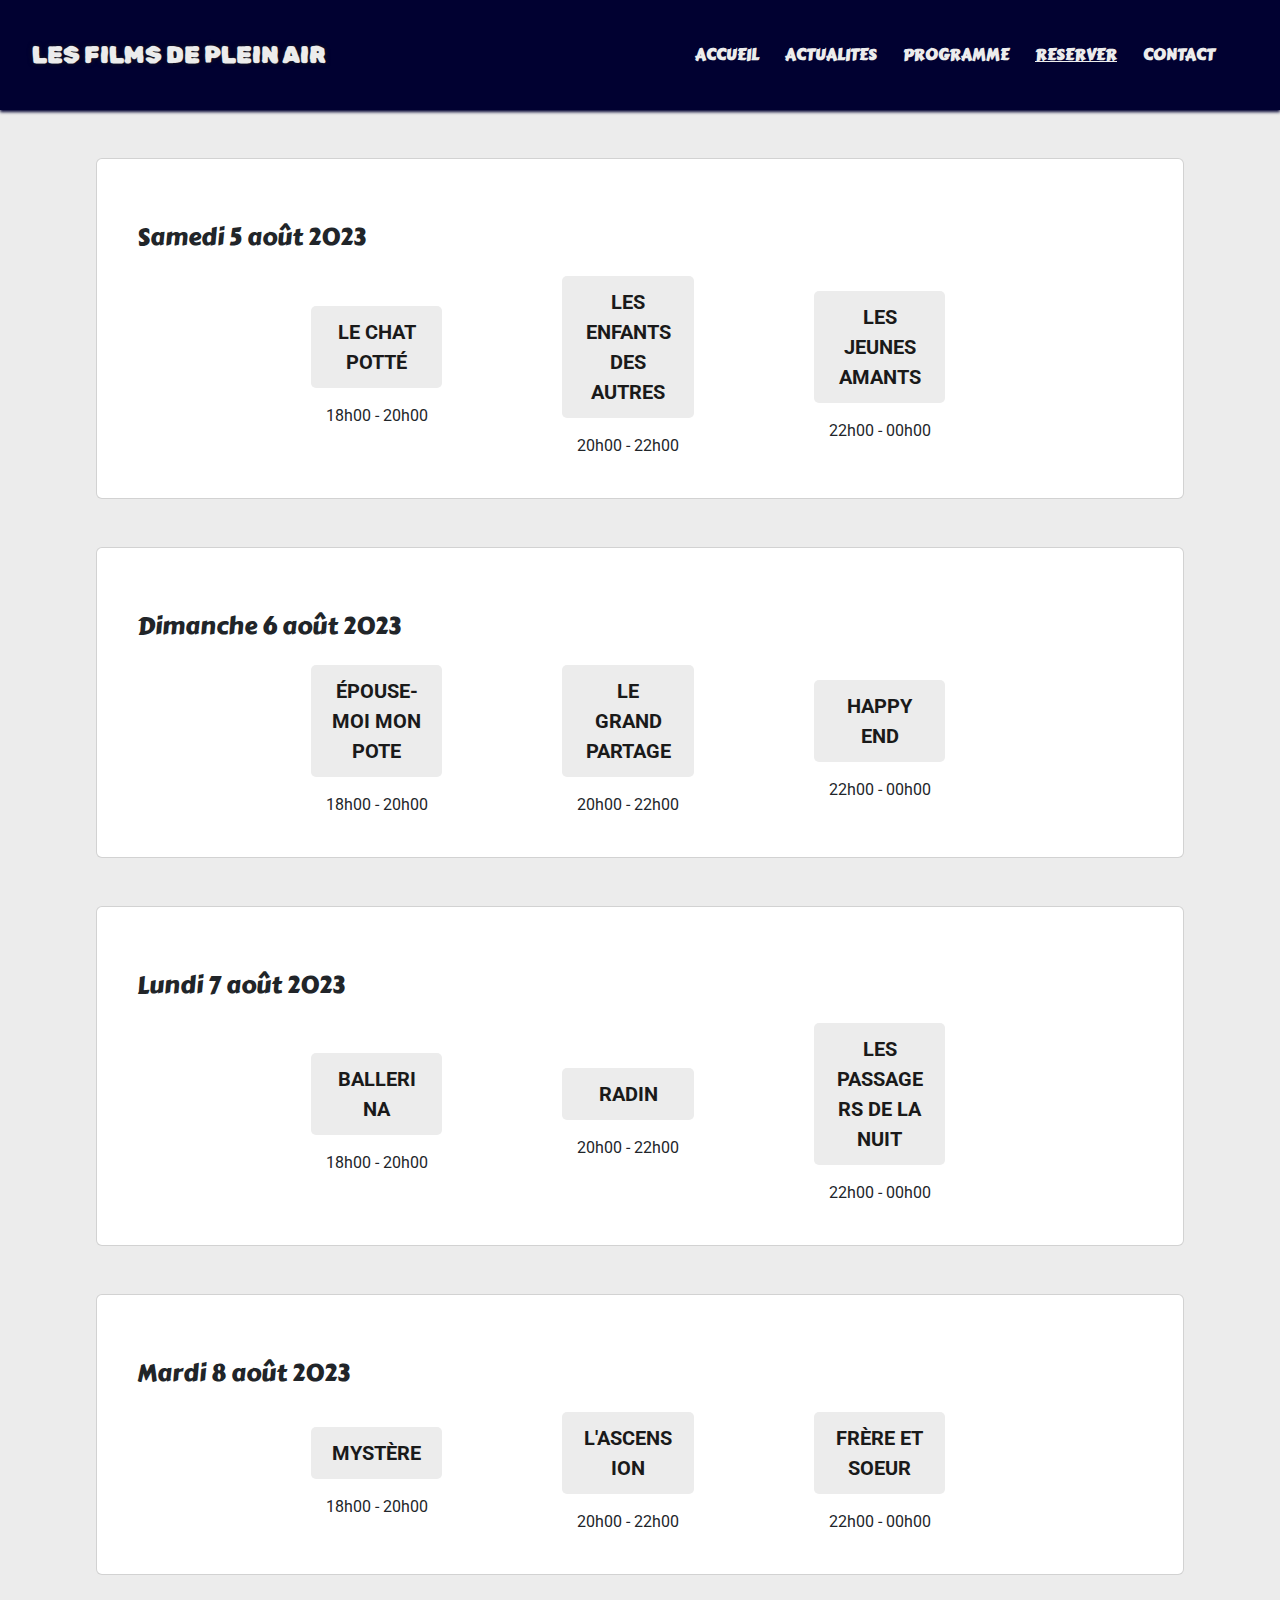
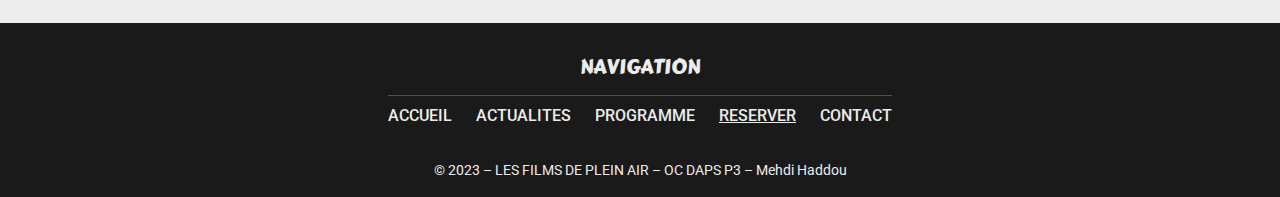
<file: reservation.html>
<!doctype html>
<html lang="fr">
  <head>
    <meta charset="UTF-8">
    <meta name="viewport"
          content="width=device-width, user-scalable=no, initial-scale=1.0, maximum-scale=1.0, minimum-scale=1.0">
    <meta http-equiv="X-UA-Compatible" content="ie=edge">
    <link rel="preconnect" href="https://fonts.googleapis.com">
    <link rel="preconnect" href="https://fonts.gstatic.com" crossorigin>
    <link href="https://fonts.googleapis.com/css2?family=Carter+One&family=Roboto:wght@400;500;700;900&family=Rubik+Spray+Paint&display=swap" rel="stylesheet">
    <link href="bootstrap/bootstrap.min.css" rel="stylesheet" type="text/css">
    <link href="style.css" rel="stylesheet" type="text/css" />
    <title>Les Films de Plein air - Page de réservation</title>
  </head>
  <body>
    <header>
      <nav class="navbar navbar-expand-md cs-bg-primary">
        <div class="container-fluid">
          <a class="brand" href="index.html">LES FILMS DE PLEIN AIR</a>
          <button
              class="navbar-toggler cs-icon-light-md"
              type="button"
              data-bs-toggle="collapse"
              data-bs-target="#navbarMenu"
              aria-controls="navbarMenu"
              aria-expanded="false"
              aria-label="Toggle menu navigation"
          >
            <span class="navbar-toggler-icon"></span>
          </button>
          <div class="collapse navbar-collapse" id="navbarMenu">
            <ul class="navbar-nav">
              <li class="nav-item">
                <a class="nav-link" aria-current="page" href="index.html">ACCUEIL</a>
              </li>
              <li class="nav-item">
                <a class="nav-link" href="actualities.html">ACTUALITES</a>
              </li>
              <li class="nav-item">
                <a class="nav-link" href="program.html">PROGRAMME</a>
              </li>
              <li class="nav-item">
                <a class="nav-link active" href="reservation.html">RESERVER</a>
              </li>
              <li class="nav-item">
                <a class="nav-link" href="contact.html">CONTACT</a>
              </li>
            </ul>
          </div>
        </div>
      </nav>
    </header>
    <section id="modal">
      <div
          class="modal modal-lg fade p-2"
          id="modal-container"
          data-bs-backdrop="static"
          data-bs-keyboard="false"
          tabindex="-1"
          aria-labelledby="Modal de formulaire de réservation"
          aria-hidden="true"
      >
        <div class="modal-dialog modal-dialog-centered">
          <div class="modal-content m-0">
            <div class="modal-header">
              <h5 class="modal-title">Formulaire de réservation</h5>
              <button
                  type="button"
                  class="btn-close"
                  data-bs-dismiss="modal"
                  aria-label="Fermer la modal"
              ></button>
            </div>
            <form class="py-2 mx-2 mx-md-5">
              <div class="modal-body">
                <div class="row">
                  <div class="col-12 col-md-6">
                    <div class="mb-3">
                      <label for="lastname" class="form-label">Nom <span class="small text-danger">*</span> : </label>
                      <input type="text" class="form-control" id="lastname" required>
                    </div>
                  </div>
                  <div class="col-12 col-md-6">
                    <div class="mb-3">
                      <label for="firstname" class="form-label">Prénom <span class="small text-danger">*</span> : </label>
                      <input type="text" class="form-control" id="firstname" required>
                    </div>
                  </div>
                </div>
                <div class="row">
                  <div class="col-12 col-md-6">
                    <div class="mb-3">
                      <label for="email" class="form-label">Email <span class="small text-danger">*</span> : </label>
                      <input type="email" class="form-control" id="email" required>
                    </div>
                  </div>
                  <div class="col-12 col-md-6">
                    <div class="mb-4">
                      <label for="tel" class="form-label">Téléphone : </label>
                      <input type="tel" class="form-control" id="tel">
                    </div>
                  </div>
                </div>
                <div class="row">
                  <div class="col-12 col-md-9">
                    <div class="row mb-3">
                      <label for="number-person" class="col-auto text-end col-form-label">Nombre de personnes <span class="small text-danger">*</span> : </label>
                      <div class="col-auto">
                        <input type="number" class="form-control" min="1" max="10" id="number-person" value="1" required>
                      </div>
                    </div>
                  </div>
                </div>
                <div class="row mb-3">
                  <div class="col-12 text-end">
                    <button
                        type="button"
                        class="btn btn-secondary me-2"
                        data-bs-dismiss="modal"
                    >Fermer</button>
                    <button type="submit" class="btn btn-primary cs-bg-secondary-1">Envoyer</button>
                  </div>
                </div>
              </div>
            </form>
          </div>
        </div>
      </div>
    </section>
    <section id="body" class="flex-fill">
      <form class="px-2 px-md-5">
        <div class="card flex-column mt-5 m-0 m-md-5 p-0 p-md-4">
          <div class="card-body">
            <h4 class="my-4">Samedi 5 août 2023</h4>
            <div class="row w-100 align-items-center justify-content-center">
              <div class="col-12 col-md-4 col-xl-3 mt-3 mt-md-0 d-flex flex-column justify-content-center align-items-center">
                <p class="w-100 px-1 px-lg-5">
                  <input
                      type="radio"
                      data-bs-toggle="modal"
                      data-bs-target="#modal-container"
                      class="btn-check"
                      name="film"
                      id="le-chat-potte"
                      autocomplete="off"
                  />
                  <label class="btn btn-lg check-film w-100" for="le-chat-potte">LE CHAT POTTÉ</label>
                </p>
                <span>18h00 - 20h00</span>
              </div>
              <div class="col-12 col-md-4 col-xl-3 mt-3 mt-md-0 d-flex flex-column justify-content-center align-items-center">
                <p class="w-100 px-1 px-lg-5">
                  <input
                      type="radio"
                      data-bs-toggle="modal"
                      data-bs-target="#modal-container"
                      class="btn-check"
                      name="film"
                      id="les-enfants-des-autres"
                      autocomplete="off"
                  />
                  <label class="btn btn-lg check-film w-100" for="les-enfants-des-autres">LES ENFANTS DES AUTRES</label>
                </p>
                <span>20h00 - 22h00</span>
              </div>
              <div class="col-12 col-md-4 col-xl-3 mt-3 mt-md-0 d-flex flex-column justify-content-center align-items-center">
                <p class="w-100 px-1 px-lg-5">
                  <input
                      type="radio"
                      data-bs-toggle="modal"
                      data-bs-target="#modal-container"
                      class="btn-check"
                      name="film"
                      id="les-jeunes-amants"
                      autocomplete="off"
                  />
                  <label class="btn btn-lg check-film w-100" for="les-jeunes-amants">LES JEUNES AMANTS</label>
                </p>
                <span>22h00 - 00h00</span>
              </div>
            </div>
          </div>
        </div>
        <div class="card flex-column mt-5 m-0 m-md-5 p-0 p-md-4">
          <div class="card-body">
            <h4 class="my-4">Dimanche 6 août 2023</h4>
            <div class="row w-100 align-items-center justify-content-center">
              <div class="col-12 col-md-4 col-xl-3 mt-3 mt-md-0 d-flex flex-column justify-content-center align-items-center">
                <p class="w-100 px-1 px-lg-5">
                  <input
                      type="radio"
                      data-bs-toggle="modal"
                      data-bs-target="#modal-container"
                      class="btn-check"
                      name="film"
                      id="epouse-moi-mon-pote"
                      autocomplete="off"
                  />
                  <label class="btn btn-lg check-film w-100" for="epouse-moi-mon-pote">ÉPOUSE-MOI MON POTE</label>
                </p>
                <span>18h00 - 20h00</span>
              </div>
              <div class="col-12 col-md-4 col-xl-3 mt-3 mt-md-0 d-flex flex-column justify-content-center align-items-center">
                <p class="w-100 px-1 px-lg-5">
                  <input
                      type="radio"
                      data-bs-toggle="modal"
                      data-bs-target="#modal-container"
                      class="btn-check"
                      name="film"
                      id="le-grand-partage"
                      autocomplete="off"
                  />
                  <label class="btn btn-lg check-film w-100" for="le-grand-partage">LE GRAND PARTAGE</label>
                </p>
                <span>20h00 - 22h00</span>
              </div>
              <div class="col-12 col-md-4 col-xl-3 mt-3 mt-md-0 d-flex flex-column justify-content-center align-items-center">
                <p class="w-100 px-1 px-lg-5">
                  <input
                      type="radio"
                      data-bs-toggle="modal"
                      data-bs-target="#modal-container"
                      class="btn-check"
                      name="film"
                      id="happy-end"
                      autocomplete="off"
                  />
                  <label class="btn btn-lg check-film w-100" for="happy-end">HAPPY END</label>
                </p>
                <span>22h00 - 00h00</span>
              </div>
            </div>
          </div>
        </div>
        <div class="card flex-column mt-5 m-0 m-md-5 p-0 p-md-4">
          <div class="card-body">
            <h4 class="my-4">Lundi 7 août 2023</h4>
            <div class="row w-100 align-items-center justify-content-center">
              <div class="col-12 col-md-4 col-xl-3 mt-3 mt-md-0 d-flex flex-column justify-content-center align-items-center">
                <p class="w-100 px-1 px-lg-5">
                  <input
                      type="radio"
                      data-bs-toggle="modal"
                      data-bs-target="#modal-container"
                      class="btn-check"
                      name="film"
                      id="ballerina"
                      autocomplete="off"
                  />
                  <label class="btn btn-lg check-film w-100" for="ballerina">BALLERINA</label>
                </p>
                <span>18h00 - 20h00</span>
              </div>
              <div class="col-12 col-md-4 col-xl-3 mt-3 mt-md-0 d-flex flex-column justify-content-center align-items-center">
                <p class="w-100 px-1 px-lg-5">
                  <input
                      type="radio"
                      data-bs-toggle="modal"
                      data-bs-target="#modal-container"
                      class="btn-check"
                      name="film"
                      id="radin"
                      autocomplete="off"
                  />
                  <label class="btn btn-lg check-film w-100" for="radin">RADIN</label>
                </p>
                <span>20h00 - 22h00</span>
              </div>
              <div class="col-12 col-md-4 col-xl-3 mt-3 mt-md-0 d-flex flex-column justify-content-center align-items-center">
                <p class="w-100 px-1 px-lg-5">
                  <input
                      type="radio"
                      data-bs-toggle="modal"
                      data-bs-target="#modal-container"
                      class="btn-check"
                      name="film"
                      id="les-passagers-de-la-nuit"
                      autocomplete="off"
                  />
                  <label class="btn btn-lg check-film w-100" for="les-passagers-de-la-nuit">LES PASSAGERS DE LA NUIT</label>
                </p>
                <span>22h00 - 00h00</span>
              </div>
            </div>
          </div>
        </div>
        <div class="card flex-column mt-5 m-0 m-md-5 p-0 p-md-4">
          <div class="card-body">
            <h4 class="my-4">Mardi 8 août 2023</h4>
            <div class="row w-100 align-items-center justify-content-center">
              <div class="col-12 col-md-4 col-xl-3 mt-3 mt-md-0 d-flex flex-column justify-content-center align-items-center">
                <p class="w-100 px-1 px-lg-5">
                  <input
                      type="radio"
                      data-bs-toggle="modal"
                      data-bs-target="#modal-container"
                      class="btn-check"
                      name="film"
                      id="mystere"
                      autocomplete="off"
                  />
                  <label class="btn btn-lg check-film w-100" for="mystere">MYSTÈRE</label>
                </p>
                <span>18h00 - 20h00</span>
              </div>
              <div class="col-12 col-md-4 col-xl-3 mt-3 mt-md-0 d-flex flex-column justify-content-center align-items-center">
                <p class="w-100 px-1 px-lg-5">
                  <input
                      type="radio"
                      data-bs-toggle="modal"
                      data-bs-target="#modal-container"
                      class="btn-check"
                      name="film"
                      id="l-ascension"
                      autocomplete="off"
                  />
                  <label class="btn btn-lg check-film w-100" for="l-ascension">L'ASCENSION</label>
                </p>
                <span>20h00 - 22h00</span>
              </div>
              <div class="col-12 col-md-4 col-xl-3 mt-3 mt-md-0 d-flex flex-column justify-content-center align-items-center">
                <p class="w-100 px-1 px-lg-5">
                  <input
                      type="radio"
                      data-bs-toggle="modal"
                      data-bs-target="#modal-container"
                      class="btn-check"
                      name="film"
                      id="frere-et-soeur"
                      autocomplete="off"
                  />
                  <label class="btn btn-lg check-film w-100" for="frere-et-soeur">FRÈRE ET SOEUR</label>
                </p>
                <span>22h00 - 00h00</span>
              </div>
            </div>
          </div>
        </div>
      </form>
    </section>
    <footer class="d-flex flex-column justify-content-center align-items-center p-3">
      <div class="d-flex flex-column justify-content-center align-items-center py-3">
        <h5>NAVIGATION</h5>
        <hr class="w-100 m-2">
        <ul class="d-flex flex-column flex-md-row gap-2 gap-md-4 list-unstyled text-center">
          <li><a href="index.html">ACCUEIL</a></li>
          <li><a href="actualities.html">ACTUALITES</a></li>
          <li><a href="program.html">PROGRAMME</a></li>
          <li><a class="active" href="reservation.html">RESERVER</a></li>
          <li><a href="contact.html">CONTACT</a></li>
        </ul>
      </div>
      <p class="small m-0">© 2023 – LES FILMS DE PLEIN AIR – OC DAPS P3 – Mehdi Haddou</p>
    </footer>
    <script src="bootstrap/bootstrap.bundle.min.js" type="text/javascript"></script>
  </body>
</html>
</file>
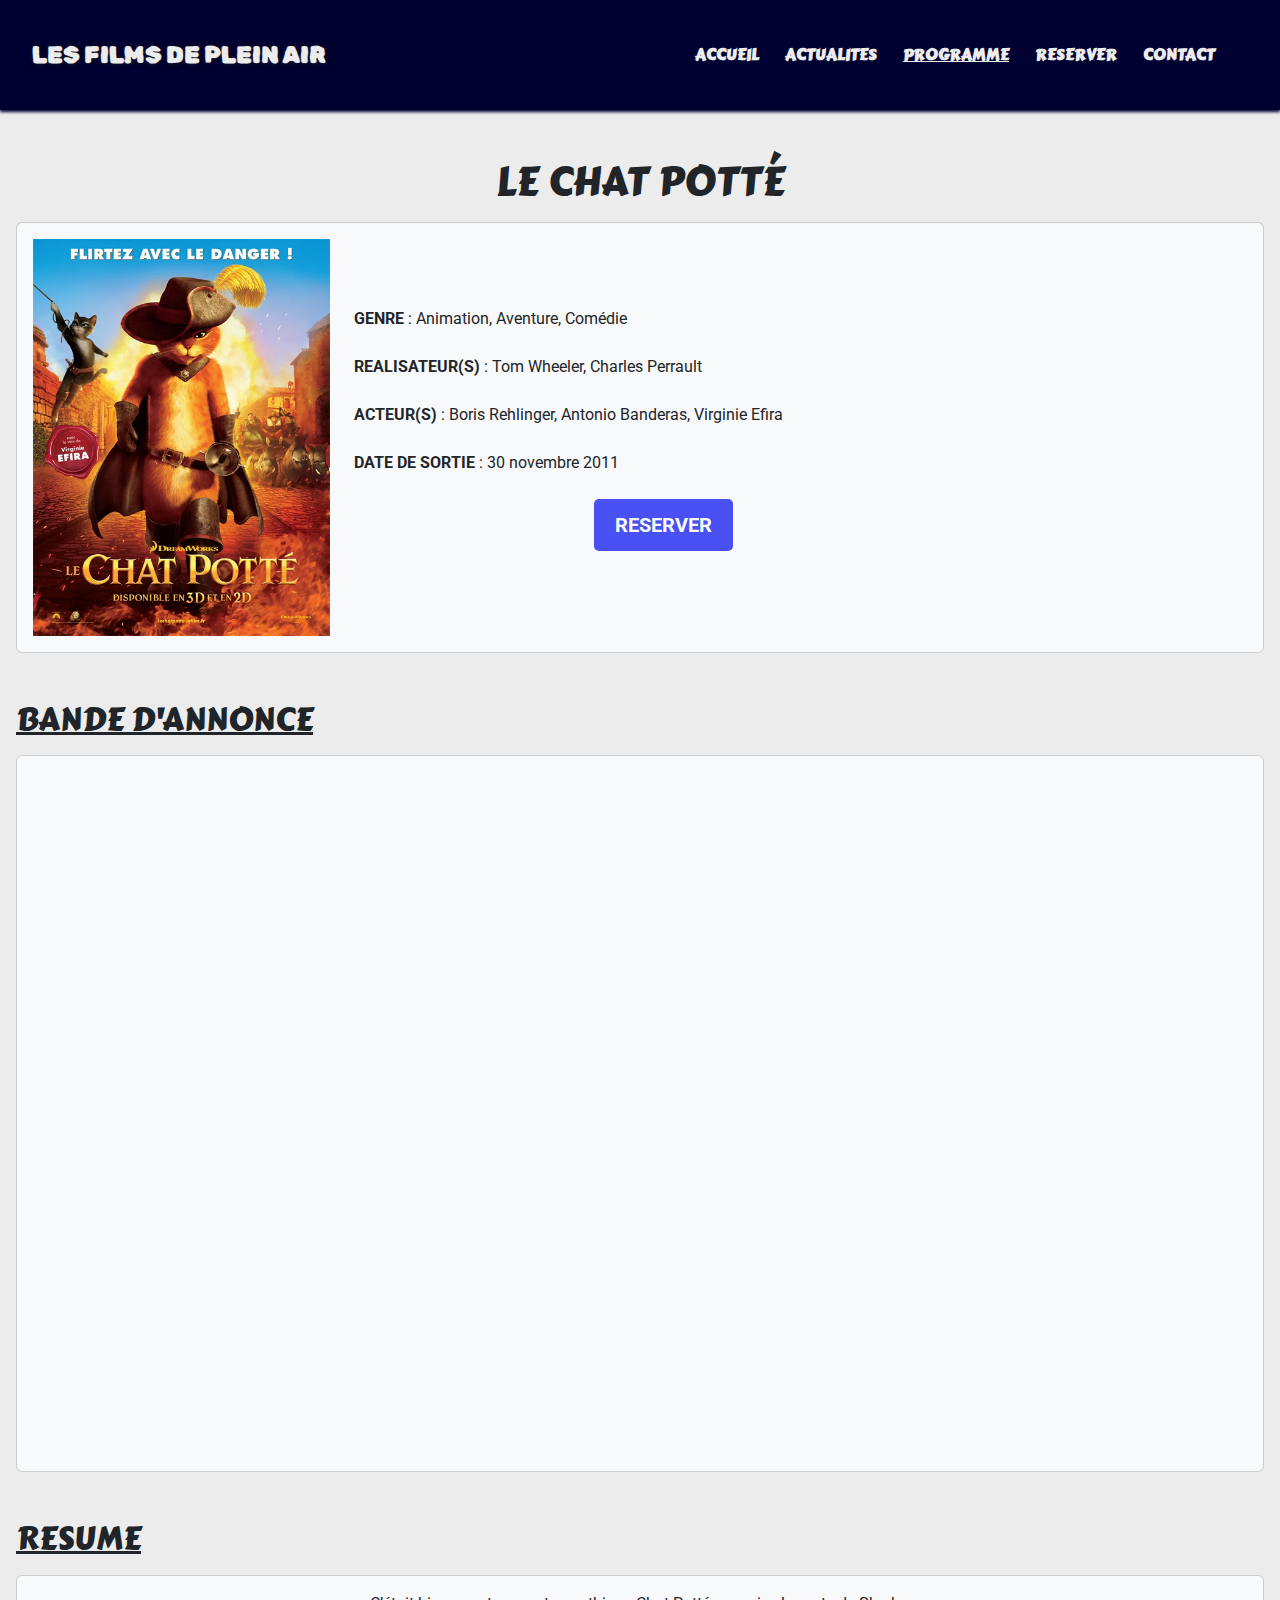
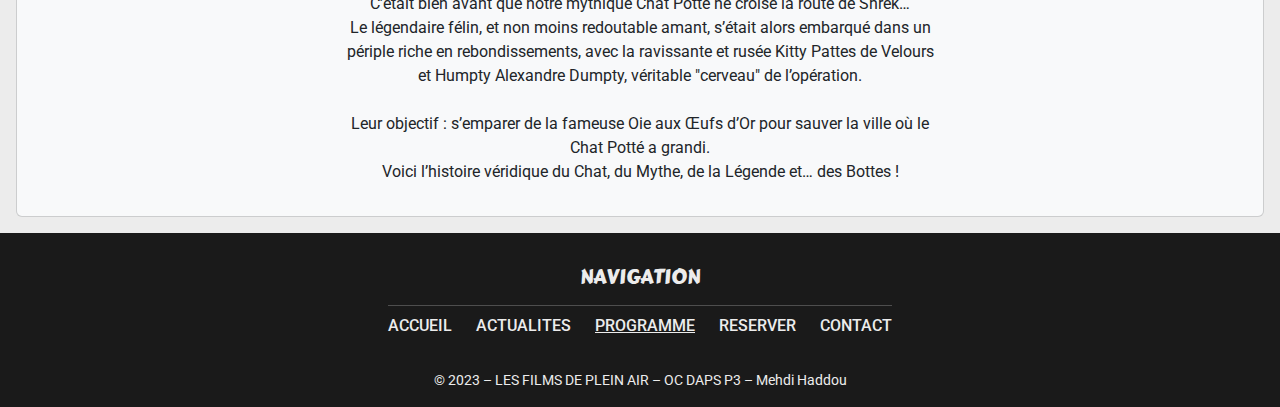
<file: view-film.html>
<!doctype html>
<html lang="fr">
<head>
  <meta charset="UTF-8">
  <meta name="viewport"
        content="width=device-width, user-scalable=no, initial-scale=1.0, maximum-scale=1.0, minimum-scale=1.0">
  <meta http-equiv="X-UA-Compatible" content="ie=edge">
  <link rel="preconnect" href="https://fonts.googleapis.com">
  <link rel="preconnect" href="https://fonts.gstatic.com" crossorigin>
  <link href="https://fonts.googleapis.com/css2?family=Carter+One&family=Roboto:wght@400;500;700;900&family=Rubik+Spray+Paint&display=swap" rel="stylesheet">
  <link href="bootstrap/bootstrap.min.css" rel="stylesheet" type="text/css">
  <link href="style.css" rel="stylesheet" type="text/css" />
  <title>Les Films de Plein air - Film Le Chat Potté</title>
</head>
  <body>
    <header>
      <nav class="navbar navbar-expand-md cs-bg-primary">
        <div class="container-fluid">
          <a class="brand" href="index.html">LES FILMS DE PLEIN AIR</a>
          <button
              class="navbar-toggler cs-icon-light-md"
              type="button"
              data-bs-toggle="collapse"
              data-bs-target="#navbarMenu"
              aria-controls="navbarMenu"
              aria-expanded="false"
              aria-label="Toggle menu navigation"
          >
            <span class="navbar-toggler-icon"></span>
          </button>
          <div class="collapse navbar-collapse" id="navbarMenu">
            <ul class="navbar-nav">
              <li class="nav-item">
                <a class="nav-link" aria-current="page" href="index.html">ACCUEIL</a>
              </li>
              <li class="nav-item">
                <a class="nav-link" href="actualities.html">ACTUALITES</a>
              </li>
              <li class="nav-item">
                <a class="nav-link active" href="program.html">PROGRAMME</a>
              </li>
              <li class="nav-item">
                <a class="nav-link" href="reservation.html">RESERVER</a>
              </li>
              <li class="nav-item">
                <a class="nav-link" href="contact.html">CONTACT</a>
              </li>
            </ul>
          </div>
        </div>
      </nav>
    </header>
    <section id="body" class="px-3 flex-fill">
      <h1 class="text-center mt-5">LE CHAT POTTÉ</h1>
      <article class="card bg-light mx-auto my-3 w-100">
        <div class="card-body d-flex flex-row p-3">
          <div class="row flex-column flex-md-row">
            <div class="col-12 col-md-4">
              <img src="images/film1.png" class="" style="width:100%;" alt="Image Film Le Chat Potté">
            </div>
            <div class="col-12 col-md-8">
              <div class="d-flex flex-column justify-content-center h-100">
                <ul class="list-unstyled">
                  <li class="my-4"><b>GENRE</b> : Animation, Aventure, Comédie</li>
                  <li class="my-4"><b>REALISATEUR(S)</b> : Tom Wheeler, Charles Perrault</li>
                  <li class="my-4"><b>ACTEUR(S)</b> : Boris Rehlinger, Antonio Banderas, Virginie Efira</li>
                  <li class="my-4"><b>DATE DE SORTIE</b> : 30 novembre 2011</li>
                  <li class="my-4 text-center">
                    <a class="btn btn-lg text-light btn-action" href="reservation.html">RESERVER</a>
                  </li>
                </ul>
              </div>
            </div>
          </div>
        </div>
      </article>
      <h2 class="text-decoration-underline mt-5">BANDE D'ANNONCE</h2>
      <article class="card bg-light mx-auto my-3 w-100">
        <div class="card-body d-flex flex-row p-3">
          <div class="ratio ratio-16x9">
            <iframe
                src="https://www.youtube.com/embed/uDalvsikWog/rel=0"
                title="Bande annonce Le Chat Potté sur Youtube"
                allowfullscreen
            ></iframe>
          </div>
        </div>
      </article>
      <h2 class="text-decoration-underline mt-5">RESUME</h2>
      <article class="card bg-light mx-auto my-3 w-100 align-items-center">
        <div class="card-body d-flex flex-row p-3 w-50">
          <p class="text-center">
            C’était bien avant que notre mythique Chat Potté ne croise la route de Shrek…
            <br />
            Le légendaire félin, et non moins redoutable amant, s’était alors embarqué dans un périple riche en
            rebondissements, avec la ravissante et rusée Kitty Pattes de Velours et Humpty Alexandre Dumpty, véritable
            "cerveau" de l’opération.
            <br /><br />
            Leur objectif : s’emparer de la fameuse Oie aux Œufs d’Or pour sauver la ville où le Chat Potté a grandi.
            <br />
            Voici l’histoire véridique du Chat, du Mythe, de la Légende et… des Bottes !
          </p>
        </div>
      </article>
    </section>
    <footer class="d-flex flex-column justify-content-center align-items-center p-3">
      <div class="d-flex flex-column justify-content-center align-items-center py-3">
        <h5>NAVIGATION</h5>
        <hr class="w-100 m-2">
        <ul class="d-flex flex-column flex-md-row gap-2 gap-md-4 list-unstyled text-center">
          <li><a href="index.html">ACCUEIL</a></li>
          <li><a href="actualities.html">ACTUALITES</a></li>
          <li><a class="active" href="program.html">PROGRAMME</a></li>
          <li><a href="reservation.html">RESERVER</a></li>
          <li><a href="contact.html">CONTACT</a></li>
        </ul>
      </div>
      <p class="small m-0">© 2023 – LES FILMS DE PLEIN AIR – OC DAPS P3 – Mehdi Haddou</p>
    </footer>
    <script src="bootstrap/bootstrap.bundle.min.js" type="text/javascript"></script>
  </body>
</html>
</file>
<file: style.css>
:root {
  --primary: #010131;
  --secondary: #1a1a1a;
  --secondary-1: #4951F5;
  --font-content: "Roboto", sans-serif;
  --font-brand: "Rubik Spray Paint", sans-serif;
  --font-title: "Carter One", cursive;
}

body {
  font-family: var(--font-content);
  background-color: #ececec;
  display: flex;
  flex-direction: column;
  height: 100vh;
}

h1, h2, h3, h4, h5, h6 {
  font-family: var(--font-title);
}

textarea {
  resize: none;
}

.cs-bg-primary {
  background-color: var(--primary);
}

.cs-bg-secondary {
  background-color: var(--secondary);
}

.cs-bg-secondary-1 {
  background-color: var(--secondary-1);
}

button.cs-bg-primary:hover {
  background-color: var(--primary);
  opacity: 0.9;
}

button.cs-bg-secondary:hover {
  background-color: var(--secondary);
  opacity: 0.9;
}

button.cs-bg-secondary-1:hover {
  background-color: var(--secondary-1);
  opacity: 0.9;
}

.cs-icon-light-md {
  background-color: #ececec;
}

.cs-icon-light-md span {
  font-size: 12px;
}

a {
  text-decoration: none;
  color: inherit;
}

a.active, a:hover:not(.brand) {
  text-decoration: underline;
}

hr {
  margin: 0;
}

/* HEADER */

header .navbar {
  padding: 20px;
  min-height: 100px;
  box-shadow: 0 2px 3px var(--primary);
}

header .navbar .brand {
  color: #ececec;
  font-family: var(--font-brand);
  text-shadow: 0 0 5px var(--secondary);
  font-size: 1.1rem;
  text-align: center;
}

header #navbarMenu {
  padding: 10px 20px;
  justify-content: flex-end;
}

header #navbarMenu a {
  font-family: var(--font-title);
  color: #ececec;
  margin: 5px;
  font-weight: bold;
  font-size: 1rem;
}

/* CAROUSEL */

#carousel-container {
  margin-top: 1px;
  box-shadow: 0 2px 3px #333;
}

#carousel-container img {
  height: 70vh;
  object-fit: cover;
  object-position: right;
}

#carousel-container #carousel-content .carousel-image-mask {
  position: absolute;
  top: 0;
  height: 100%;
  width: 100%;
  background-color: rgba(51, 51, 51, 0.3);
}

#carousel-container #carousel-content .carousel-item a, .btn-action {
  padding: 10px 20px;
  background-color: var(--secondary-1) !important;
  border-radius: 5px;
  font-weight: bold;
  text-decoration: none;
  transition: opacity 0.3s;
  color: #ececec;
}

#carousel-container #carousel-content .carousel-item a:hover, .btn-action:hover {
  text-decoration: none !important;
  opacity: 0.9;
}

#carousel-container .carousel-caption {
  bottom: 3.25rem;
  background-color: rgba(0, 0, 0, 0.55);
  padding: 1.25rem;
  border-radius: 5px;
  left: 10%;
  right: 10%;
}

#carousel-container .carousel-caption p {
  font-size: 1.1em;
}

/* ACTUALITIES */

#last-actualities {
  margin-top: 1.2rem;
}

.text-content {
  display: -webkit-box;
  hyphens: auto;
  -webkit-line-clamp: 8;
  -webkit-box-orient: vertical;
  -moz-box-orient: vertical;
  overflow: hidden;
  line-height: 1.6;
}

/* PRESENTATION */

#presentation article {
  text-align: justify;
  box-shadow: 0 0 5px var(--primary);
}

/* RESERVATION */

.check-film {
  padding: 10px 20px;
  background-color: #ececec !important;
  border-radius: 5px;
  font-weight: bold;
  text-decoration: none;
  transition: opacity 0.3s;
  color: var(--secondary);
}

.btn-check:checked + .check-film, .check-film:hover {
  color: #ececec !important;
  background-color: var(--secondary-1) !important;
}

/* FOOTER */
footer {
  background-color: var(--secondary);
  color: #ececec;
}

footer ul li a {
  font-weight: 500;
}

/* MEDIA */


@media (min-width: 767px) {
  header .navbar .brand {
    font-size: 1.2rem;
  }

  header #navbarMenu a {
    font-size: 1rem;
  }

  #carousel-container .carousel-caption {
    padding: 3.25rem;
    left: 20%;
    right: 20%;
  }

  #carousel-container .carousel-caption p {
    font-size: 1.2em;
  }
}

@media (min-width: 992px) {
  header .navbar .brand {
    font-size: 1.3rem;
  }
}

@media (min-width: 1200px) {
  header .navbar .brand {
    font-size: 1.5rem;
  }
}
</file>
